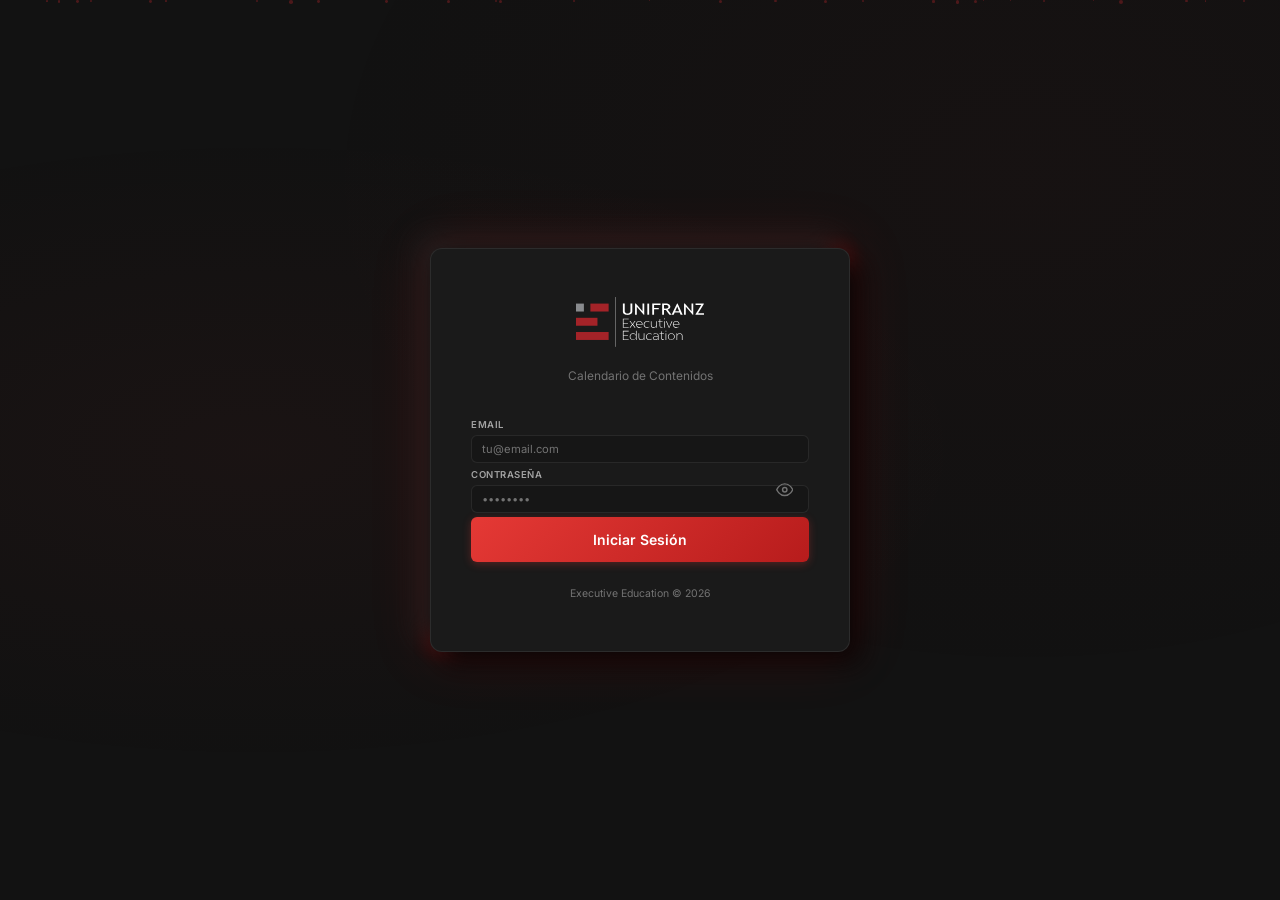
<file: index.html>
<!DOCTYPE html>
<html lang="es">
<head>
    <meta charset="UTF-8">
    <meta name="viewport" content="width=device-width, initial-scale=1.0">
    <meta name="theme-color" content="#e53935">
    <meta name="description" content="Executive Education - Calendario de Contenidos para gestión de redes sociales">
    <title>Login | Executive Education Calendar</title>
    <link rel="icon" type="image/svg+xml" href="assets/favicon.svg?v=2">
    <link rel="stylesheet" href="assets/css/app.css">
    <style>
        .login-particles {
            position: fixed;
            top: 0; left: 0; right: 0; bottom: 0;
            overflow: hidden;
            z-index: 0;
        }
        .login-particles .particle {
            position: absolute;
            width: 2px;
            height: 2px;
            background: rgba(164, 35, 40, 0.4);
            border-radius: 50%;
            animation: float linear infinite;
        }
        @keyframes float {
            0% { transform: translateY(100vh) rotate(0deg); opacity: 0; }
            10% { opacity: 1; }
            90% { opacity: 1; }
            100% { transform: translateY(-10vh) rotate(720deg); opacity: 0; }
        }
        .password-toggle {
            position: absolute;
            right: 12px;
            top: 50%;
            transform: translateY(-50%);
            background: none;
            border: none;
            color: var(--text-muted);
            cursor: pointer;
            font-size: 1rem;
            padding: 4px;
        }
        .password-toggle:hover { color: var(--text-secondary); }
        .form-group.password-group { position: relative; }
    </style>
</head>
<body>
    <!-- Animated particles background -->
    <div class="login-particles" id="particles"></div>

    <div class="login-wrapper">
        <div class="login-card">
            <div class="logo">
                <img src="assets/img/logo.svg" alt="Executive Education" style="height: 50px; width: auto; margin-bottom: 8px;">
                <p>Calendario de Contenidos</p>
            </div>

            <div class="error-msg" id="errorMsg"></div>

            <form id="loginForm" onsubmit="handleLogin(event)">
                <div class="form-group">
                    <label for="email">Email</label>
                    <input type="email" 
                           id="email" 
                           name="email" 
                           class="form-control" 
                           placeholder="tu@email.com"
                           required 
                           autocomplete="email">
                </div>

                <div class="form-group password-group">
                    <label for="password">Contraseña</label>
                    <input type="password" 
                           id="password" 
                           name="password" 
                           class="form-control" 
                           placeholder="••••••••"
                           required 
                           autocomplete="current-password">
                    <button type="button" class="password-toggle" onclick="togglePassword()" id="toggleBtn"><svg class="svg-icon" viewBox="0 0 24 24"><path d="M1 12s4-8 11-8 11 8 11 8-4 8-11 8-11-8-11-8z"></path><circle cx="12" cy="12" r="3"></circle></svg></button>
                </div>

                <button type="submit" class="btn btn-primary btn-block btn-lg" id="loginBtn">
                    Iniciar Sesión
                </button>
            </form>

            <p style="text-align: center; margin-top: 24px; font-size: 0.75rem; color: var(--text-muted);">
                Executive Education © 2026
            </p>
        </div>
    </div>

    <script>
        // Animated particles
        (function() {
            const container = document.getElementById('particles');
            for (let i = 0; i < 30; i++) {
                const p = document.createElement('div');
                p.className = 'particle';
                p.style.left = Math.random() * 100 + '%';
                p.style.width = p.style.height = (Math.random() * 3 + 1) + 'px';
                p.style.animationDuration = (Math.random() * 15 + 10) + 's';
                p.style.animationDelay = (Math.random() * 10) + 's';
                container.appendChild(p);
            }
        })();

        // Check if already logged in
        (async function() {
            try {
                const token = localStorage.getItem('auth_token');
                if (!token) return;
                const res = await fetch('api/auth.php?action=me', {
                    headers: { 'X-Auth-Token': token }
                });
                if (res.ok) {
                    window.location.href = 'dashboard.html?v=' + Date.now();
                } else {
                    localStorage.removeItem('auth_token');
                }
            } catch(e) {}
        })();

        // Password toggle
        function togglePassword() {
            const input = document.getElementById('password');
            const btn = document.getElementById('toggleBtn');
            if (input.type === 'password') {
                input.type = 'text';
                btn.innerHTML = '<svg class="svg-icon" viewBox="0 0 24 24"><path d="M17.94 17.94A10.07 10.07 0 0 1 12 20c-7 0-11-8-11-8a18.45 18.45 0 0 1 5.06-5.94M9.9 4.24A9.12 9.12 0 0 1 12 4c7 0 11 8 11 8a18.5 18.5 0 0 1-2.16 3.19m-6.72-1.07a3 3 0 1 1-4.24-4.24"></path><line x1="1" y1="1" x2="23" y2="23"></line></svg>';
            } else {
                input.type = 'password';
                btn.innerHTML = '<svg class="svg-icon" viewBox="0 0 24 24"><path d="M1 12s4-8 11-8 11 8 11 8-4 8-11 8-11-8-11-8z"></path><circle cx="12" cy="12" r="3"></circle></svg>';
            }
        }

        // Login handler via API
        async function handleLogin(e) {
            e.preventDefault();
            const btn = document.getElementById('loginBtn');
            const errorMsg = document.getElementById('errorMsg');
            
            const email = document.getElementById('email').value.trim();
            const password = document.getElementById('password').value;

            if (!email || !password) {
                errorMsg.textContent = 'Por favor completa todos los campos.';
                errorMsg.classList.add('show');
                return;
            }

            btn.innerHTML = '<span class="loading-spinner"></span> Ingresando...';
            btn.disabled = true;
            errorMsg.classList.remove('show');

            try {
                const res = await fetch('api/auth.php?action=login', {
                    method: 'POST',
                    headers: { 'Content-Type': 'application/json' },
                    body: JSON.stringify({ email, password })
                });

                const data = await res.json();

                if (res.ok && data.success) {
                    // Save token for all future requests
                    if (data.token) localStorage.setItem('auth_token', data.token);
                    window.location.href = 'dashboard.html?v=' + Date.now();
                } else {
                    errorMsg.textContent = data.error || 'Email o contraseña incorrectos.';
                    errorMsg.classList.add('show');
                    btn.innerHTML = 'Iniciar Sesión';
                    btn.disabled = false;
                }
            } catch (err) {
                errorMsg.textContent = 'Error de conexión al servidor.';
                errorMsg.classList.add('show');
                btn.innerHTML = 'Iniciar Sesión';
                btn.disabled = false;
            }
        }
    </script>
</body>
</html>
</file>
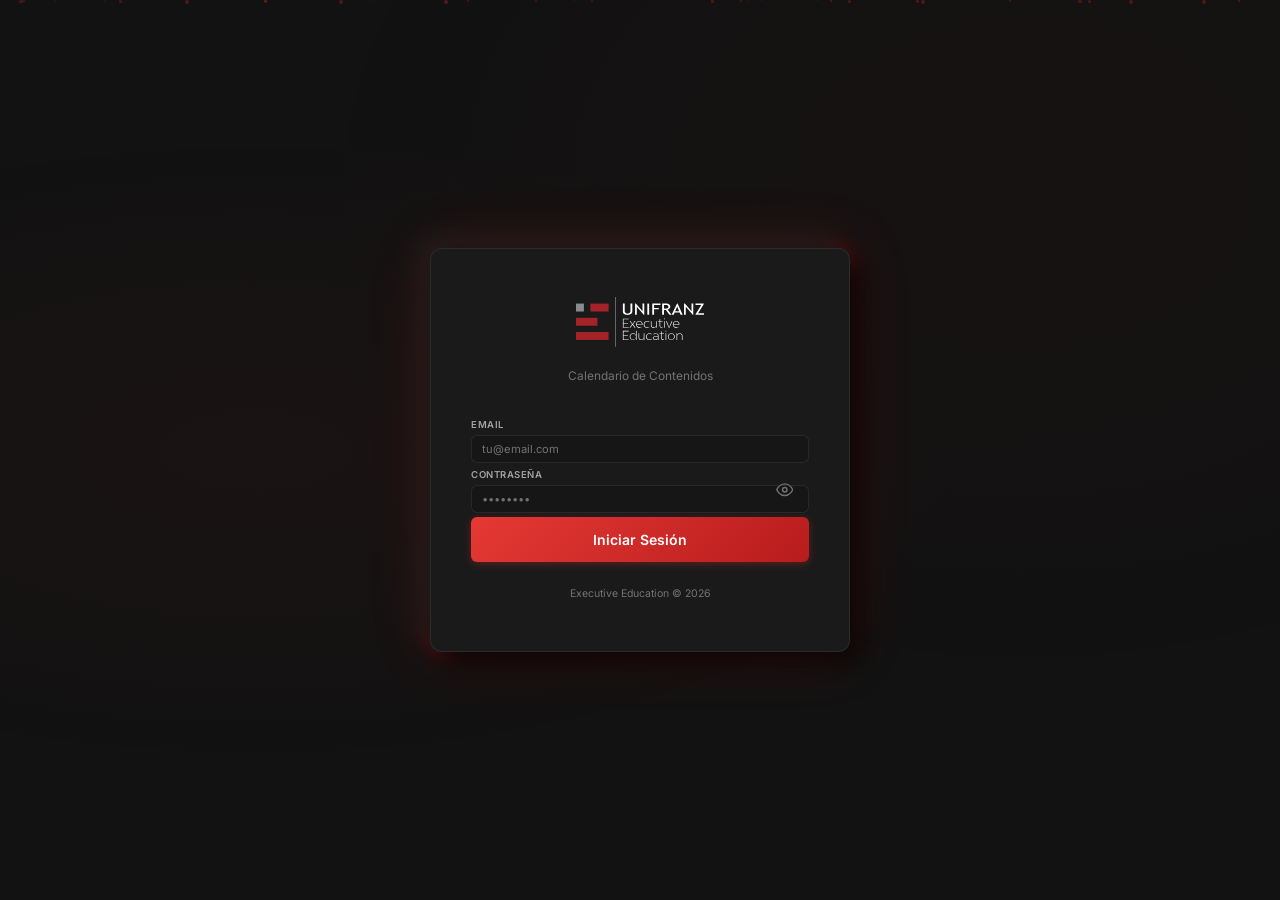
<file: dashboard.html>
<!DOCTYPE html>
<html lang="es">
<head>
    <meta charset="UTF-8">
    <meta http-equiv="Cache-Control" content="no-cache, no-store, must-revalidate">
    <meta http-equiv="Pragma" content="no-cache">
    <meta http-equiv="Expires" content="0">
    <meta name="viewport" content="width=device-width, initial-scale=1.0">
    <meta name="description" content="Executive Education - Calendario de Contenidos">
    <title>Dashboard | Executive Education Calendar</title>
    <link rel="icon" type="image/svg+xml" href="assets/favicon.svg?v=2">
    <link rel="stylesheet" href="assets/css/app.css?v=2.1">
</head>
<body>

<!-- Loading screen while checking auth -->
<div id="loadingScreen" style="position:fixed;inset:0;background:var(--bg-primary,#161616);display:flex;flex-direction:column;align-items:center;justify-content:center;z-index:99999;">
    <div style="margin-bottom:16px;">
        <svg class="svg-icon" viewBox="0 0 24 24" style="width:48px;height:48px;color:#ef5350;"><rect x="3" y="4" width="18" height="18" rx="2" ry="2"></rect><line x1="16" y1="2" x2="16" y2="6"></line><line x1="8" y1="2" x2="8" y2="6"></line><line x1="3" y1="10" x2="21" y2="10"></line></svg>
    </div>
    <div style="color:#ef5350;font-size:1.1rem;font-weight:600;">Executive Education</div>
    <div style="color:#94a3b8;font-size:0.85rem;margin-top:8px;">Cargando...</div>
    <div class="loading-spinner" style="margin:16px auto;width:24px;height:24px;"></div>
</div>

<div class="app-wrapper" id="appWrapper" style="display:none;">

    <!-- Sidebar overlay (mobile) -->
    <div class="sidebar-overlay" id="sidebarOverlay" onclick="toggleSidebar()"></div>

    <!-- ── SIDEBAR ── -->
    <aside class="sidebar" id="sidebar">
        <div class="sidebar-header">
            <div class="brand" id="brandLogoContainer" style="width: 100%; display: flex; align-items: center; justify-content: center; padding: 0 10px; min-height: 50px;">
                <!-- Logo injected via JS -->
            </div>
        </div>

        <!-- Month Selector -->
        <div class="month-selector">
            <label style="display:flex;align-items:center;gap:6px;"><svg class="svg-icon" viewBox="0 0 24 24" style="width:16px;height:16px;"><rect x="3" y="4" width="18" height="18" rx="2" ry="2"></rect><line x1="16" y1="2" x2="16" y2="6"></line><line x1="8" y1="2" x2="8" y2="6"></line><line x1="3" y1="10" x2="21" y2="10"></line></svg> Filtrar por mes</label>
            <div class="month-grid" id="monthGrid">
                <button class="month-btn" data-month="">TODO</button>
                <button class="month-btn" data-month="ENERO">ENE</button>
                <button class="month-btn" data-month="FEBRERO">FEB</button>
                <button class="month-btn" data-month="MARZO">MAR</button>
                <button class="month-btn" data-month="ABRIL">ABR</button>
                <button class="month-btn" data-month="MAYO">MAY</button>
                <button class="month-btn" data-month="JUNIO">JUN</button>
                <button class="month-btn" data-month="JULIO">JUL</button>
                <button class="month-btn" data-month="AGOSTO">AGO</button>
                <button class="month-btn" data-month="SEPTIEMBRE">SEP</button>
                <button class="month-btn" data-month="OCTUBRE">OCT</button>
                <button class="month-btn" data-month="NOVIEMBRE">NOV</button>
                <button class="month-btn" data-month="DICIEMBRE">DIC</button>
            </div>
        </div>

        <!-- Navigation -->
        <nav class="sidebar-nav">
            <!-- Microtareas Section -->
            <div class="nav-section">
                <div class="nav-section-title">Productividad</div>
                <button class="nav-item" id="navMicrotareas" onclick="showMicrotareasView()">
                    <span><svg class="svg-icon" viewBox="0 0 24 24"><path d="M9 11l3 3L22 4"></path><path d="M21 12v7a2 2 0 0 1-2 2H5a2 2 0 0 1-2-2V5a2 2 0 0 1 2-2h11"></path></svg></span> Microtareas
                </button>
            </div>

            <div class="nav-section">
                <div class="nav-section-title">Pestañas</div>
                <div id="tabNavigation"></div>
            </div>

            <!-- Admin sections (rendered dynamically based on permissions) -->
            <div class="nav-section" id="adminNav" style="display:none;">
                <div class="nav-section-title">Administración</div>
                <div id="adminNavItems"></div>
            </div>

            <!-- Tools section -->
            <div class="nav-section" id="toolsNav" style="display:none;">
                <div class="nav-section-title">Herramientas</div>
                <a class="nav-item" href="analytics.html?v=1.1" target="_blank" style="text-decoration:none;">
                    <span><svg class="svg-icon" viewBox="0 0 24 24"><line x1="18" y1="20" x2="18" y2="10"></line><line x1="12" y1="20" x2="12" y2="4"></line><line x1="6" y1="20" x2="6" y2="14"></line></svg></span> Analytics Pro
                    <svg viewBox="0 0 24 24" style="width:10px;height:10px;margin-left:auto;opacity:0.4;" fill="none" stroke="currentColor" stroke-width="2"><path d="M18 13v6a2 2 0 0 1-2 2H5a2 2 0 0 1-2-2V8a2 2 0 0 1 2-2h6"></path><polyline points="15 3 21 3 21 9"></polyline><line x1="10" y1="14" x2="21" y2="3"></line></svg>
                </a>
                <button class="nav-item" onclick="exportCSV()">
                    <span><svg class="svg-icon" viewBox="0 0 24 24"><path d="M21 15v4a2 2 0 0 1-2 2H5a2 2 0 0 1-2-2v-4"></path><polyline points="7 10 12 15 17 10"></polyline><line x1="12" y1="15" x2="12" y2="3"></line></svg></span> Exportar CSV
                </button>
                <button class="nav-item" onclick="openAIEnhancer()">
                    <span><svg class="svg-icon" viewBox="0 0 24 24"><path d="M12 2v4M12 18v4M4.93 4.93l2.83 2.83M16.24 16.24l2.83 2.83M2 12h4M18 12h4M4.93 19.07l2.83-2.83M16.24 7.76l2.83-2.83"></path></svg></span> Potenciador con IA
                </button>
                <button class="nav-item" id="btnImportarXLS" onclick="openXLSImporter()" style="color:#22c55e;">
                    <span><svg class="svg-icon" viewBox="0 0 24 24" style="color:#22c55e;"><path d="M14 2H6a2 2 0 0 0-2 2v16a2 2 0 0 0 2 2h12a2 2 0 0 0 2-2V8z"></path><polyline points="14 2 14 8 20 8"></polyline><line x1="12" y1="18" x2="12" y2="12"></line><line x1="9" y1="15" x2="15" y2="15"></line></svg></span> Importar XLS
                </button>
                <button class="nav-item" id="navApiView" onclick="showApiView()" style="color:#a78bfa;">
                    <span><svg class="svg-icon" viewBox="0 0 24 24" style="color:#a78bfa;"><polyline points="16 18 22 12 16 6"></polyline><polyline points="8 6 2 12 8 18"></polyline></svg></span> API de Consulta
                </button>

            </div>
        </nav>

        <!-- User info -->
        <div class="sidebar-footer">
            <div class="user-info">
                <div class="user-avatar" id="userAvatar"></div>
                <div class="user-details">
                    <div class="name" id="userName"></div>
                    <div class="role" id="userRole"></div>
                </div>
                <button class="btn-icon btn-secondary" onclick="logout()" title="Cerrar sesión">
                    <svg class="svg-icon" viewBox="0 0 24 24" style="width:16px;height:16px;"><path d="M9 21H5a2 2 0 0 1-2-2V5a2 2 0 0 1 2-2h4"></path><polyline points="16 17 21 12 16 7"></polyline><line x1="21" y1="12" x2="9" y2="12"></line></svg>
                </button>
            </div>
        </div>
    </aside>

    <!-- ── MAIN CONTENT ── -->
    <main class="main-content">

        <!-- Header -->
        <header class="header">
            <div class="header-left">
                <button class="hamburger" onclick="toggleSidebar()"><svg class="svg-icon" viewBox="0 0 24 24" stroke="currentColor"><line x1="3" y1="12" x2="21" y2="12"></line><line x1="3" y1="6" x2="21" y2="6"></line><line x1="3" y1="18" x2="21" y2="18"></line></svg></button>
                <h1 id="headerTitle">PAUTA</h1>
                <div class="view-toggle" id="viewToggle">
                    <button class="active" data-view="table" onclick="setView('table')"><svg class="svg-icon" viewBox="0 0 24 24"><line x1="8" y1="6" x2="21" y2="6"></line><line x1="8" y1="12" x2="21" y2="12"></line><line x1="8" y1="18" x2="21" y2="18"></line><line x1="3" y1="6" x2="3.01" y2="6"></line><line x1="3" y1="12" x2="3.01" y2="12"></line><line x1="3" y1="18" x2="3.01" y2="18"></line></svg> Tabla</button>
                    <button data-view="calendar" onclick="setView('calendar')"><svg class="svg-icon" viewBox="0 0 24 24"><rect x="3" y="4" width="18" height="18" rx="2" ry="2"></rect><line x1="16" y1="2" x2="16" y2="6"></line><line x1="8" y1="2" x2="8" y2="6"></line><line x1="3" y1="10" x2="21" y2="10"></line></svg> Calendario</button>
                </div>
            </div>
            <div class="header-right">
                <!-- DiMa Welcome Badge (hidden by default, shown via JS) -->
                <span class="dima-welcome" id="dimaWelcome" style="display:none;">🔥 Bienvenido DiMa el crack</span>
                <div class="header-search">
                    <span class="search-icon"><svg class="svg-icon" viewBox="0 0 24 24"><circle cx="11" cy="11" r="8"></circle><line x1="21" y1="21" x2="16.65" y2="16.65"></line></svg></span>
                    <input type="text" id="searchInput" placeholder="Buscar contenidos..." oninput="debounceSearch()">
                </div>
                <!-- Theme Toggle -->
                <button class="theme-toggle" onclick="toggleTheme()" id="themeToggle" title="Cambiar tema claro/oscuro">
                    <svg class="svg-icon" viewBox="0 0 24 24" id="themeIconSun" style="display:none"><circle cx="12" cy="12" r="5"></circle><line x1="12" y1="1" x2="12" y2="3"></line><line x1="12" y1="21" x2="12" y2="23"></line><line x1="4.22" y1="4.22" x2="5.64" y2="5.64"></line><line x1="18.36" y1="18.36" x2="19.78" y2="19.78"></line><line x1="1" y1="12" x2="3" y2="12"></line><line x1="21" y1="12" x2="23" y2="12"></line><line x1="4.22" y1="19.78" x2="5.64" y2="18.36"></line><line x1="18.36" y1="5.64" x2="19.78" y2="4.22"></line></svg>
                    <svg class="svg-icon" viewBox="0 0 24 24" id="themeIconMoon"><path d="M21 12.79A9 9 0 1 1 11.21 3 7 7 0 0 0 21 12.79z"></path></svg>
                </button>
                <button class="notif-btn" onclick="toggleNotifications()" id="notifBtn">
                    <svg class="svg-icon" viewBox="0 0 24 24"><path d="M18 8A6 6 0 0 0 6 8c0 7-3 9-3 9h18s-3-2-3-9"></path><path d="M13.73 21a2 2 0 0 1-3.46 0"></path></svg>
                    <span class="notif-badge" id="notifBadge"></span>
                </button>
                <button class="btn btn-primary btn-sm" onclick="openCreateModal()" id="btnCrear" style="display:none; display:flex; align-items:center; gap:6px;">
                    <svg class="svg-icon" viewBox="0 0 24 24" style="width:16px;height:16px;"><line x1="12" y1="5" x2="12" y2="19"></line><line x1="5" y1="12" x2="19" y2="12"></line></svg> Nuevo
                </button>
            </div>
        </header>

        <!-- Tabs bar -->
        <div class="tabs-bar" id="tabsBar"></div>

        <!-- Toolbar (filters) -->
        <div class="toolbar" id="toolbar">
            <div class="toolbar-left" id="filterChips"></div>
            <div class="toolbar-right">
                <span id="contentCount" style="font-size: 0.8rem; color: var(--text-muted);"></span>
            </div>
        </div>

        <!-- TABLE VIEW -->
        <div class="table-wrapper" id="tableView">
            <table class="data-table" id="dataTable">
                <thead id="tableHead"></thead>
                <tbody id="tableBody"></tbody>
            </table>
            <div class="empty-state" id="emptyState" style="display:none;">
                <div class="empty-icon"><svg class="svg-icon" viewBox="0 0 24 24" style="width:48px;height:48px;"><rect x="3" y="4" width="18" height="18" rx="2" ry="2"></rect><line x1="16" y1="2" x2="16" y2="6"></line><line x1="8" y1="2" x2="8" y2="6"></line><line x1="3" y1="10" x2="21" y2="10"></line></svg></div>
                <h3>No hay contenidos</h3>
                <p>No se encontraron contenidos para los filtros seleccionados. Intenta cambiar los filtros o crea uno nuevo.</p>
                <button class="btn btn-primary" onclick="openCreateModal()" style="margin-top: 15px; display:inline-flex; align-items:center; gap:6px;"><svg class="svg-icon" viewBox="0 0 24 24" style="width:16px;height:16px;"><line x1="12" y1="5" x2="12" y2="19"></line><line x1="5" y1="12" x2="19" y2="12"></line></svg> Añadir Contenido</button>
            </div>
        </div>

        <!-- CALENDAR VIEW -->
        <div id="calendarView" style="display:none;">
            <div id="miniDashboard" style="margin-bottom: 12px; display:flex; gap: 15px; flex-wrap: wrap; font-size: 0.75rem; background: var(--bg-secondary); padding: 8px 12px; border-radius: var(--radius-md); border: 1px solid var(--border-color);"></div>
            <div class="calendar-grid" id="calendarGrid"></div>
            <div class="calendar-list" id="calendarList"></div>
        </div>

        <!-- MICROTAREAS VIEW -->
        <div class="microtareas-wrapper" id="microtareasView" style="display:none; padding: 24px; flex:1; flex-direction:column;">
            <div style="display:flex; justify-content:space-between; align-items:center; margin-bottom:20px;">
                <h2 style="font-size:1.2rem; font-weight:700;">Tablero de Microtareas</h2>
                <button class="btn btn-primary btn-sm" onclick="openMicrotareaModal()" style="display:flex; align-items:center; gap:6px;">
                    <svg class="svg-icon" viewBox="0 0 24 24" style="width:16px;height:16px;"><line x1="12" y1="5" x2="12" y2="19"></line><line x1="5" y1="12" x2="19" y2="12"></line></svg> Nueva Tarea
                </button>
            </div>
            
            <div class="kanban-board" id="kanbanBoard" style="display:flex; gap:20px; flex:1; overflow-x:auto;">
                <div class="kanban-col" data-estado="Pendiente">
                    <div class="kanban-col-header">Pendientes <span class="kanban-count" id="countPendiente">0</span></div>
                    <div class="kanban-items" id="colPendiente"></div>
                </div>
                <div class="kanban-col" data-estado="En proceso">
                    <div class="kanban-col-header" style="color:var(--warning)">En Proceso <span class="kanban-count" id="countProceso">0</span></div>
                    <div class="kanban-items" id="colProceso"></div>
                </div>
                <div class="kanban-col" data-estado="Completada">
                    <div class="kanban-col-header" style="color:var(--success)">Completadas <span class="kanban-count" id="countCompletada">0</span></div>
                    <div class="kanban-items" id="colCompletada"></div>
                </div>
            </div>
        </div>

        <!-- ADMIN SECTIONS -->
        <div id="adminSection" style="display:none;"></div>

        <!-- API VIEW PANEL -->
        <div id="apiView" style="display:none; flex:1; overflow-y:auto; padding:24px; flex-direction:column; gap:20px;">
            <div style="display:flex; align-items:center; gap:12px; margin-bottom:4px;">
                <div style="width:36px;height:36px;border-radius:8px;background:linear-gradient(135deg,#7c3aed,#a78bfa);display:flex;align-items:center;justify-content:center;">
                    <svg viewBox="0 0 24 24" fill="none" stroke="white" stroke-width="2" style="width:18px;height:18px;"><polyline points="16 18 22 12 16 6"></polyline><polyline points="8 6 2 12 8 18"></polyline></svg>
                </div>
                <div>
                    <h2 style="font-size:1.1rem;font-weight:700;margin:0;">API de Consulta</h2>
                    <p style="font-size:0.75rem;color:var(--text-muted);margin:0;">Endpoint público de solo lectura</p>
                </div>
                <div style="margin-left:auto;display:flex;gap:8px;align-items:center;">
                    <span style="font-size:0.7rem;background:#10b98120;color:#10b981;padding:3px 8px;border-radius:4px;font-weight:600;">● LIVE</span>
                    <button class="btn btn-sm btn-secondary" onclick="copyApiKey()" style="font-size:0.7rem;">📋 Copiar API Key</button>
                </div>
            </div>

            <!-- API Key info -->
            <div style="background:#7c3aed15;border:1px solid #7c3aed40;border-radius:8px;padding:12px 16px;display:flex;gap:16px;align-items:center;flex-wrap:wrap;">
                <div>
                    <div style="font-size:0.65rem;color:var(--text-muted);text-transform:uppercase;letter-spacing:0.5px;margin-bottom:3px;">API KEY</div>
                    <code style="font-size:0.78rem;color:#a78bfa;font-family:monospace;">sk_stats_e727955ad8a6cc63641ebd045900757d</code>
                </div>
                <div style="height:28px;width:1px;background:var(--border-color);"></div>
                <div>
                    <div style="font-size:0.65rem;color:var(--text-muted);text-transform:uppercase;letter-spacing:0.5px;margin-bottom:3px;">BASE URL</div>
                    <code style="font-size:0.72rem;color:var(--text-primary);font-family:monospace;">https://calendario-contenidos-beta.vercel.app/api/stats.php</code>
                </div>
            </div>

            <!-- Quick stats cards -->
            <div style="display:grid;grid-template-columns:repeat(auto-fit,minmax(160px,1fr));gap:12px;" id="apiQuickCards">
                <div style="background:var(--bg-glass);border:1px solid var(--border-color);border-radius:8px;padding:14px;">
                    <div style="font-size:0.63rem;text-transform:uppercase;letter-spacing:0.5px;color:var(--text-muted);margin-bottom:6px;">📦 Post-Producción</div>
                    <div style="font-size:1.9rem;font-weight:700;color:#a78bfa;" id="quickPostprod">—</div>
                    <div style="font-size:0.68rem;color:var(--text-muted);margin-top:3px;">diseños enviados (mes actual)</div>
                </div>
                <div style="background:var(--bg-glass);border:1px solid var(--border-color);border-radius:8px;padding:14px;">
                    <div style="font-size:0.63rem;text-transform:uppercase;letter-spacing:0.5px;color:var(--text-muted);margin-bottom:6px;">✅ Microtareas</div>
                    <div style="font-size:1.9rem;font-weight:700;color:#10b981;" id="quickMicrotareas">—</div>
                    <div style="font-size:0.68rem;color:var(--text-muted);margin-top:3px;">en progreso actualmente</div>
                </div>
                <div style="background:var(--bg-glass);border:1px solid var(--border-color);border-radius:8px;padding:14px;">
                    <div style="font-size:0.63rem;text-transform:uppercase;letter-spacing:0.5px;color:var(--text-muted);margin-bottom:6px;">📅 Total piezas</div>
                    <div style="font-size:1.9rem;font-weight:700;color:#f59e0b;" id="quickTotal">—</div>
                    <div style="font-size:0.68rem;color:var(--text-muted);margin-top:3px;">en el mes actual</div>
                </div>
                <div style="background:var(--bg-glass);border:1px solid var(--border-color);border-radius:8px;padding:14px;">
                    <div style="font-size:0.63rem;text-transform:uppercase;letter-spacing:0.5px;color:var(--text-muted);margin-bottom:6px;">🚀 Publicadas</div>
                    <div style="font-size:1.9rem;font-weight:700;color:#22c55e;" id="quickPublicadas">—</div>
                    <div style="font-size:0.68rem;color:var(--text-muted);margin-top:3px;">este mes</div>
                </div>
            </div>

            <!-- Playground -->
            <div style="background:var(--bg-glass);border:1px solid var(--border-color);border-radius:10px;overflow:hidden;">
                <div style="padding:12px 16px;border-bottom:1px solid var(--border-color);display:flex;gap:10px;align-items:center;flex-wrap:wrap;background:var(--bg-secondary);">
                    <span style="font-size:0.72rem;font-weight:700;color:var(--text-muted);">🧪 Playground</span>
                    <select id="apiAction" onchange="buildApiUrl()" style="background:var(--bg-primary);border:1px solid var(--border-color);color:var(--text-primary);padding:5px 10px;border-radius:5px;font-size:0.78rem;">
                        <option value="resumen">resumen</option>
                        <option value="postproduccion">postproduccion</option>
                        <option value="microtareas">microtareas</option>
                        <option value="piezas_por_mes">piezas_por_mes</option>
                        <option value="piezas_por_red">piezas_por_red</option>
                        <option value="piezas_por_tipo">piezas_por_tipo</option>
                    </select>
                    <select id="apiMes" onchange="buildApiUrl()" style="background:var(--bg-primary);border:1px solid var(--border-color);color:var(--text-primary);padding:5px 10px;border-radius:5px;font-size:0.78rem;">
                        <option value="">Todos los meses</option>
                        <option value="ENERO">ENERO</option><option value="FEBRERO">FEBRERO</option>
                        <option value="MARZO">MARZO</option><option value="ABRIL">ABRIL</option>
                        <option value="MAYO">MAYO</option><option value="JUNIO">JUNIO</option>
                        <option value="JULIO">JULIO</option><option value="AGOSTO" selected>AGOSTO</option>
                        <option value="SEPTIEMBRE">SEPTIEMBRE</option><option value="OCTUBRE">OCTUBRE</option>
                        <option value="NOVIEMBRE">NOVIEMBRE</option><option value="DICIEMBRE">DICIEMBRE</option>
                    </select>
                    <select id="apiAnio" onchange="buildApiUrl()" style="background:var(--bg-primary);border:1px solid var(--border-color);color:var(--text-primary);padding:5px 10px;border-radius:5px;font-size:0.78rem;">
                        <option value="2025">2025</option><option value="2026" selected>2026</option><option value="2027">2027</option>
                    </select>
                    <button onclick="runApiQuery()" style="background:linear-gradient(135deg,#7c3aed,#6d28d9);color:white;border:none;padding:6px 16px;border-radius:6px;font-size:0.78rem;font-weight:600;cursor:pointer;display:flex;align-items:center;gap:6px;margin-left:auto;">
                        <svg viewBox="0 0 24 24" fill="currentColor" style="width:12px;height:12px;"><polygon points="5 3 19 12 5 21 5 3"></polygon></svg> Ejecutar
                    </button>
                </div>
                <div style="padding:8px 14px;border-bottom:1px solid var(--border-color);background:#00000030;display:flex;align-items:center;gap:8px;">
                    <span style="font-size:0.6rem;background:#7c3aed30;color:#a78bfa;padding:1px 6px;border-radius:3px;font-weight:700;">GET</span>
                    <code id="apiUrlDisplay" style="font-size:0.68rem;color:#a78bfa;font-family:monospace;word-break:break-all;flex:1;">—</code>
                    <button onclick="copyApiUrl()" title="Copiar URL" style="background:transparent;border:none;color:var(--text-muted);cursor:pointer;padding:2px 4px;font-size:0.75rem;">📋</button>
                </div>
                <div style="position:relative;">
                    <div id="apiLoading" style="display:none;position:absolute;inset:0;background:#00000070;z-index:2;align-items:center;justify-content:center;">
                        <div style="display:flex;gap:8px;align-items:center;color:white;font-size:0.85rem;background:#1a1a2e;padding:10px 18px;border-radius:8px;">⏳ Consultando API...</div>
                    </div>
                    <pre id="apiResult" style="margin:0;padding:16px;font-size:0.7rem;color:#94a3b8;font-family:'Fira Code',monospace;max-height:380px;overflow-y:auto;background:var(--bg-primary);line-height:1.7;white-space:pre-wrap;">← Selecciona una acción y presiona Ejecutar</pre>
                </div>
            </div>

            <!-- Endpoint reference -->
            <div style="background:var(--bg-glass);border:1px solid var(--border-color);border-radius:10px;padding:16px;">
                <div style="font-size:0.8rem;font-weight:700;margin-bottom:12px;color:var(--text-primary);">📖 Endpoints disponibles</div>
                <div style="display:flex;flex-direction:column;gap:6px;">
                    <div onclick="setApiAction('postproduccion')" style="cursor:pointer;padding:10px 12px;border-radius:6px;background:var(--bg-secondary);border:1px solid var(--border-color);display:flex;gap:10px;align-items:flex-start;" onmouseover="this.style.borderColor='#7c3aed'" onmouseout="this.style.borderColor='var(--border-color)'">
                        <span style="font-size:0.6rem;background:#7c3aed25;color:#a78bfa;padding:2px 6px;border-radius:3px;font-weight:700;font-family:monospace;flex-shrink:0;margin-top:2px;">GET</span>
                        <div><code style="font-size:0.78rem;font-weight:600;color:#a78bfa;">?action=postproduccion</code><div style="font-size:0.7rem;color:var(--text-muted);margin-top:2px;">Diseños marcados "Mandar a Post-Producción" con conteos por estado. Filtra por mes/año.</div></div>
                    </div>
                    <div onclick="setApiAction('microtareas')" style="cursor:pointer;padding:10px 12px;border-radius:6px;background:var(--bg-secondary);border:1px solid var(--border-color);display:flex;gap:10px;align-items:flex-start;" onmouseover="this.style.borderColor='#7c3aed'" onmouseout="this.style.borderColor='var(--border-color)'">
                        <span style="font-size:0.6rem;background:#7c3aed25;color:#a78bfa;padding:2px 6px;border-radius:3px;font-weight:700;font-family:monospace;flex-shrink:0;margin-top:2px;">GET</span>
                        <div><code style="font-size:0.78rem;font-weight:600;color:#a78bfa;">?action=microtareas</code><div style="font-size:0.7rem;color:var(--text-muted);margin-top:2px;">Estado completo del tablero Kanban — por estado y prioridad con detalle de cada tarea.</div></div>
                    </div>
                    <div onclick="setApiAction('resumen')" style="cursor:pointer;padding:10px 12px;border-radius:6px;background:var(--bg-secondary);border:1px solid var(--border-color);display:flex;gap:10px;align-items:flex-start;" onmouseover="this.style.borderColor='#7c3aed'" onmouseout="this.style.borderColor='var(--border-color)'">
                        <span style="font-size:0.6rem;background:#7c3aed25;color:#a78bfa;padding:2px 6px;border-radius:3px;font-weight:700;font-family:monospace;flex-shrink:0;margin-top:2px;">GET</span>
                        <div><code style="font-size:0.78rem;font-weight:600;color:#a78bfa;">?action=resumen</code><div style="font-size:0.7rem;color:var(--text-muted);margin-top:2px;">Dashboard mensual: total piezas, postproducción, prioridades, estados — ideal para widgets externos.</div></div>
                    </div>
                    <div onclick="setApiAction('piezas_por_mes')" style="cursor:pointer;padding:10px 12px;border-radius:6px;background:var(--bg-secondary);border:1px solid var(--border-color);display:flex;gap:10px;align-items:flex-start;" onmouseover="this.style.borderColor='#7c3aed'" onmouseout="this.style.borderColor='var(--border-color)'">
                        <span style="font-size:0.6rem;background:#7c3aed25;color:#a78bfa;padding:2px 6px;border-radius:3px;font-weight:700;font-family:monospace;flex-shrink:0;margin-top:2px;">GET</span>
                        <div><code style="font-size:0.78rem;font-weight:600;color:#a78bfa;">?action=piezas_por_mes&amp;anio=2026</code><div style="font-size:0.7rem;color:var(--text-muted);margin-top:2px;">Evolución anual mes a mes con postproducción incluida — para gráficas Chart.js/Apex.</div></div>
                    </div>
                    <div onclick="setApiAction('piezas_por_red')" style="cursor:pointer;padding:10px 12px;border-radius:6px;background:var(--bg-secondary);border:1px solid var(--border-color);display:flex;gap:10px;align-items:flex-start;" onmouseover="this.style.borderColor='#7c3aed'" onmouseout="this.style.borderColor='var(--border-color)'">
                        <span style="font-size:0.6rem;background:#7c3aed25;color:#a78bfa;padding:2px 6px;border-radius:3px;font-weight:700;font-family:monospace;flex-shrink:0;margin-top:2px;">GET</span>
                        <div><code style="font-size:0.78rem;font-weight:600;color:#a78bfa;">?action=piezas_por_red</code><div style="font-size:0.7rem;color:var(--text-muted);margin-top:2px;">Desglose por red social (Instagram, Facebook, TikTok, etc.) ordenado de mayor a menor.</div></div>
                    </div>
                    <div onclick="setApiAction('piezas_por_tipo')" style="cursor:pointer;padding:10px 12px;border-radius:6px;background:var(--bg-secondary);border:1px solid var(--border-color);display:flex;gap:10px;align-items:flex-start;" onmouseover="this.style.borderColor='#7c3aed'" onmouseout="this.style.borderColor='var(--border-color)'">
                        <span style="font-size:0.6rem;background:#7c3aed25;color:#a78bfa;padding:2px 6px;border-radius:3px;font-weight:700;font-family:monospace;flex-shrink:0;margin-top:2px;">GET</span>
                        <div><code style="font-size:0.78rem;font-weight:600;color:#a78bfa;">?action=piezas_por_tipo</code><div style="font-size:0.7rem;color:var(--text-muted);margin-top:2px;">Desglose por pestaña (Orgánicos, Pagados…) con conteo de postproducción por tab.</div></div>
                    </div>
                </div>
            </div>
        </div>

    </main>
</div>

<!-- ── NOTIFICATION PANEL ── -->
<div class="notif-panel" id="notifPanel">
    <div class="notif-panel-header">
        <h3><svg class="svg-icon" viewBox="0 0 24 24"><path d="M18 8A6 6 0 0 0 6 8c0 7-3 9-3 9h18s-3-2-3-9"></path><path d="M13.73 21a2 2 0 0 1-3.46 0"></path></svg> Notificaciones</h3>
        <div>
            <button class="btn btn-sm btn-secondary" onclick="markAllRead()">Marcar todo leído</button>
            <button class="modal-close" onclick="toggleNotifications()">×</button>
        </div>
    </div>
    <div class="notif-list" id="notifList"></div>
</div>

<!-- ── CONTENT MODAL ── -->
<div class="modal-overlay" id="contentModal">
    <div class="modal" style="max-width: 1000px;">
        <div class="modal-header">
            <h2 id="modalTitle">Nuevo Contenido</h2>
            <button class="modal-close" onclick="closeModal()">×</button>
        </div>
        <div class="modal-body" id="modalBody"></div>
        <div class="modal-footer" id="modalFooter">
            <button class="btn btn-secondary" onclick="closeModal()">Cancelar</button>
            <button class="btn btn-primary" onclick="saveContent()" id="btnSave">Guardar</button>
        </div>
    </div>
</div>

<!-- ── MICROTAREA MODAL ── -->
<div class="modal-overlay" id="microtareaModal">
    <div class="modal" style="max-width: 600px;">
        <div class="modal-header">
            <h2 id="mtModalTitle">Nueva Microtarea</h2>
            <button class="modal-close" onclick="closeMicrotareaModal()">×</button>
        </div>
        <div class="modal-body" id="mtModalBody">
            <input type="hidden" id="mtId">
            <div class="form-group" style="margin-bottom:12px;">
                <label>Título *</label>
                <input type="text" id="mtTitulo" class="form-control" placeholder="Ej: Piezas para campaña X">
            </div>
            <div class="form-group" style="margin-bottom:12px;">
                <label>Descripción</label>
                <textarea id="mtDescripcion" class="form-control" style="min-height:60px;" placeholder="Opcional..."></textarea>
            </div>
            <div style="display:grid; grid-template-columns:1fr 1fr; gap:12px; margin-bottom:12px;">
                <div class="form-group">
                    <label>Fecha de entrega</label>
                    <input type="date" id="mtFecha" class="form-control">
                </div>
                <div class="form-group">
                    <label>Responsable</label>
                    <select id="mtResponsable" class="form-control"></select>
                </div>
            </div>
            <div style="display:grid; grid-template-columns:1fr 1fr; gap:12px; margin-bottom:16px;">
                <div class="form-group">
                    <label>Prioridad</label>
                    <select id="mtPrioridad" class="form-control">
                        <option value="Alta">Alta (Urgente)</option>
                        <option value="Media" selected>Media (Normal)</option>
                        <option value="Baja">Baja (Secundario)</option>
                    </select>
                </div>
                <div class="form-group">
                    <label>Estado</label>
                    <select id="mtEstado" class="form-control">
                        <option value="Pendiente" selected>Pendiente</option>
                        <option value="En proceso">En proceso</option>
                        <option value="Completada">Completada</option>
                    </select>
                </div>
            </div>
            <div class="form-group">
                <label style="display:flex; justify-content:space-between; align-items:center;">
                    <span>Checklist de Subtareas</span>
                    <button class="btn btn-sm btn-secondary" onclick="addMicrotareaChecklistItem()">+ Item</button>
                </label>
                <div id="mtChecklistContainer" style="display:flex; flex-direction:column; gap:8px; margin-top:8px;"></div>
            </div>
        </div>
        <div class="modal-footer">
            <button class="btn btn-secondary" onclick="closeMicrotareaModal()">Cancelar</button>
            <button class="btn btn-primary" onclick="saveMicrotarea()" id="btnSaveMt">Guardar Tarea</button>
        </div>
    </div>
</div>

<!-- ── USER MODAL ── -->
<div class="modal-overlay" id="userModal">
    <div class="modal" style="max-width: 500px;">
        <div class="modal-header">
            <h2 id="userModalTitle">Nuevo Usuario</h2>
            <button class="modal-close" onclick="closeUserModal()">×</button>
        </div>
        <div class="modal-body" id="userModalBody"></div>
        <div class="modal-footer">
            <button class="btn btn-secondary" onclick="closeUserModal()">Cancelar</button>
            <button class="btn btn-primary" onclick="saveUser()" id="btnSaveUser">Guardar</button>
        </div>
    </div>
</div>

<!-- ── AI ENHANCER MODAL ── -->
<div class="modal-overlay" id="aiEnhancerModal">
    <div class="modal ai-modal" style="max-width: 850px; height: 90vh; display: flex; flex-direction: column;">
        <div class="modal-header ai-modal-header">
            <div class="ai-modal-title">
                <div class="ai-icon-bg"><svg class="svg-icon" viewBox="0 0 24 24"><path d="M12 2v4M12 18v4M4.93 4.93l2.83 2.83M16.24 16.24l2.83 2.83M2 12h4M18 12h4M4.93 19.07l2.83-2.83M16.24 7.76l2.83-2.83"></path></svg></div>
                <h2>Potenciador con IA</h2>
            </div>
            <button class="modal-close" onclick="closeAIEnhancer()">×</button>
        </div>
        
        <div class="modal-body ai-modal-body">
            <!-- Filter Section -->
            <div class="ai-filter-section">
                <div class="ai-filter-group">
                    <label>Semana a Procesar</label>
                    <select id="aiWeekSelect" class="form-control" onchange="generateAIExport()"></select>
                </div>
                <div class="ai-filter-group">
                    <label>Mes</label>
                    <select id="aiMonthSelect" class="form-control" onchange="onAIFilterChange()">
                        <option value="">Todos los meses</option>
                        <option>ENERO</option><option>FEBRERO</option><option>MARZO</option><option>ABRIL</option>
                        <option>MAYO</option><option>JUNIO</option><option>JULIO</option><option>AGOSTO</option>
                        <option>SEPTIEMBRE</option><option>OCTUBRE</option><option>NOVIEMBRE</option><option>DICIEMBRE</option>
                    </select>
                </div>
                <div class="ai-count-badge" id="aiContentCount"></div>
            </div>

            <!-- Modern Tabs -->
            <div class="ai-tabs-container">
                <button id="aiTabMdBtn" class="ai-tab-btn active" onclick="switchAITab('md')">
                    <svg class="svg-icon" viewBox="0 0 24 24"><path d="M14 2H6a2 2 0 0 0-2 2v16a2 2 0 0 0 2 2h12a2 2 0 0 0 2-2V8z"></path><polyline points="14 2 14 8 20 8"></polyline><line x1="16" y1="13" x2="8" y2="13"></line><line x1="16" y1="17" x2="8" y2="17"></line><polyline points="10 9 9 9 8 9"></polyline></svg>
                    Exportar .MD
                </button>
                <button id="aiTabJsonBtn" class="ai-tab-btn" onclick="switchAITab('json')">
                    <svg class="svg-icon" viewBox="0 0 24 24"><circle cx="12" cy="12" r="3"></circle><path d="M19.4 15a1.65 1.65 0 0 0 .33 1.82l.06.06a2 2 0 0 1 0 2.83 2 2 0 0 1-2.83 0l-.06-.06a1.65 1.65 0 0 0-1.82-.33 1.65 1.65 0 0 0-1 1.51V21a2 2 0 0 1-2 2 2 2 0 0 1-2-2v-.09A1.65 1.65 0 0 0 9 19.4a1.65 1.65 0 0 0-1.82.33l-.06.06a2 2 0 0 1-2.83 0 2 2 0 0 1 0-2.83l.06-.06a1.65 1.65 0 0 0 .33-1.82 1.65 1.65 0 0 0-1.51-1H3a2 2 0 0 1-2-2 2 2 0 0 1 2-2h.09A1.65 1.65 0 0 0 4.6 9a1.65 1.65 0 0 0-.33-1.82l-.06-.06a2 2 0 0 1 0-2.83 2 2 0 0 1 2.83 0l.06.06a1.65 1.65 0 0 0 1.82.33H9a1.65 1.65 0 0 0 1-1.51V3a2 2 0 0 1 2-2 2 2 0 0 1 2 2v.09a1.65 1.65 0 0 0 1 1.51 1.65 1.65 0 0 0 1.82-.33l.06-.06a2 2 0 0 1 2.83 0 2 2 0 0 1 0 2.83l-.06.06a1.65 1.65 0 0 0-.33 1.82V9a1.65 1.65 0 0 0 1.51 1H21a2 2 0 0 1 2 2 2 2 0 0 1-2 2h-.09a1.65 1.65 0 0 0-1.51 1z"></path></svg>
                    IA Maker (JSON)
                </button>
                <button id="aiTabImportBtn" class="ai-tab-btn" onclick="switchAITab('import')">
                    <svg class="svg-icon" viewBox="0 0 24 24"><path d="M21 15v4a2 2 0 0 1-2 2H5a2 2 0 0 1-2-2v-4"></path><polyline points="17 8 12 3 7 8"></polyline><line x1="12" y1="3" x2="12" y2="15"></line></svg>
                    Importar JSON
                </button>
            </div>

            <!-- Tab 1: Export .MD -->
            <div id="aiTabMd" class="ai-tab-content active">
                <div class="ai-info-box">
                    <svg class="svg-icon" viewBox="0 0 24 24"><circle cx="12" cy="12" r="10"></circle><line x1="12" y1="16" x2="12" y2="12"></line><line x1="12" y1="8" x2="12.01" y2="8"></line></svg>
                    <span>Exporta el contenido de la semana/mes seleccionado en formato Markdown para editar con IA (ChatGPT, Claude, etc).</span>
                </div>
                <textarea id="aiExportText" class="ai-textarea form-control" readonly></textarea>
                <div class="ai-actions">
                    <button class="btn btn-primary ai-action-btn" onclick="downloadAIFile()">
                        <svg class="svg-icon" viewBox="0 0 24 24"><path d="M21 15v4a2 2 0 0 1-2 2H5a2 2 0 0 1-2-2v-4"></path><polyline points="7 10 12 15 17 10"></polyline><line x1="12" y1="15" x2="12" y2="3"></line></svg>
                        Descargar .MD
                    </button>
                </div>
            </div>

            <!-- Tab 2: IA Maker JSON -->
            <div id="aiTabJson" class="ai-tab-content" style="display:none;">
                <div class="ai-maker-cards">
                    <div class="ai-maker-card primary">
                        <div class="card-icon"><svg class="svg-icon" viewBox="0 0 24 24"><circle cx="12" cy="12" r="10"></circle><path d="M9.09 9a3 3 0 0 1 5.83 1c0 2-3 3-3 3"></path><line x1="12" y1="17" x2="12.01" y2="17"></line></svg></div>
                        <h4>¿Qué hace esto?</h4>
                        <p>Descarga un archivo <strong>esquema.json</strong> con la estructura completa de campos del sistema. Pégalo en una IA con la instrucción: <em>"Rellena este JSON con contenidos reales para la semana del [fecha] en formato array de posts"</em>. Luego importa el JSON que te devuelva en la pestaña <strong>Importar JSON</strong>.</p>
                    </div>
                    <div class="ai-maker-card secondary">
                        <div class="card-icon"><svg class="svg-icon" viewBox="0 0 24 24"><line x1="8" y1="6" x2="21" y2="6"></line><line x1="8" y1="12" x2="21" y2="12"></line><line x1="8" y1="18" x2="21" y2="18"></line><line x1="3" y1="6" x2="3.01" y2="6"></line><line x1="3" y1="12" x2="3.01" y2="12"></line><line x1="3" y1="18" x2="3.01" y2="18"></line></svg></div>
                        <h4>Campos disponibles</h4>
                        <div class="fields-grid">
                            <span>pestana</span><span>fecha</span><span>tema</span><span>idea</span>
                            <span>red_social</span><span>formato</span><span>horario</span><span>buyer</span>
                            <span>pilar</span><span>carrera</span><span>titulo_post</span><span>copy_facebook</span>
                            <span>copy_instagram</span><span>copy_tiktok</span><span>observaciones</span><span>estado</span>
                        </div>
                    </div>
                </div>
                <textarea id="aiSchemaText" class="ai-textarea form-control" readonly></textarea>
                <div class="ai-actions">
                    <button class="btn btn-secondary ai-action-btn" onclick="generateSchemaJSON()">
                        <svg class="svg-icon" viewBox="0 0 24 24"><polyline points="1 4 1 10 7 10"></polyline><path d="M3.51 15a9 9 0 1 0 .49-3.39"></path></svg>
                        Regenerar
                    </button>
                    <button class="btn btn-primary ai-action-btn" onclick="downloadSchemaJSON()">
                        <svg class="svg-icon" viewBox="0 0 24 24"><path d="M21 15v4a2 2 0 0 1-2 2H5a2 2 0 0 1-2-2v-4"></path><polyline points="7 10 12 15 17 10"></polyline><line x1="12" y1="15" x2="12" y2="3"></line></svg>
                        Descargar esquema.json
                    </button>
                </div>
            </div>

            <!-- Tab 3: Import JSON -->
            <div id="aiTabImport" class="ai-tab-content" style="display:none;">
                <div class="ai-info-box success">
                    <svg class="svg-icon" viewBox="0 0 24 24"><path d="M22 11.08V12a10 10 0 1 1-5.93-9.14"></path><polyline points="22 4 12 14.01 9 11.01"></polyline></svg>
                    <span>Pega aquí el JSON de contenidos generado por la IA (array de posts) o sube el archivo <code>.json</code>. El sistema <strong>creará</strong> los nuevos contenidos automáticamente.</span>
                </div>
                <div class="ai-file-upload">
                    <label for="aiImportJsonFile" class="file-upload-btn">
                        <svg class="svg-icon" viewBox="0 0 24 24"><path d="M21 15v4a2 2 0 0 1-2 2H5a2 2 0 0 1-2-2v-4"></path><polyline points="17 8 12 3 7 8"></polyline><line x1="12" y1="3" x2="12" y2="15"></line></svg>
                        Seleccionar Archivo .JSON
                    </label>
                    <input type="file" id="aiImportJsonFile" accept=".json" style="display:none;" onchange="handleJSONFileUpload(event)">
                    <span id="aiFileName" class="file-name">Ningún archivo seleccionado</span>
                </div>
                <textarea id="aiImportJsonText" class="ai-textarea form-control" placeholder='[{"pestana":"pauta","fecha":"2026-06-10","tema":"Mi post","red_social":"Instagram",...}]'></textarea>
                <div class="ai-actions">
                    <button class="btn btn-secondary ai-action-btn" onclick="validateImportJSON()">
                        <svg class="svg-icon" viewBox="0 0 24 24"><path d="M22 11.08V12a10 10 0 1 1-5.93-9.14"></path><polyline points="22 4 12 14.01 9 11.01"></polyline></svg>
                        Validar JSON
                    </button>
                    <button class="btn btn-primary ai-action-btn" onclick="processJSONImport()">
                        <svg class="svg-icon" viewBox="0 0 24 24"><polyline points="20 6 9 17 4 12"></polyline></svg>
                        Importar Contenidos
                    </button>
                </div>
            </div>
        </div>
    </div>
</div>

<!-- Quick Actions Bar (appears when rows are selected) -->
<div class="quick-actions-bar" id="quickActionsBar">
    <span class="qa-count">0 seleccionados</span>
    <button class="qa-btn qa-duplicate" onclick="qaBulkDuplicate()">
        <svg class="svg-icon" viewBox="0 0 24 24"><rect x="9" y="9" width="13" height="13" rx="2"></rect><path d="M5 15H4a2 2 0 0 1-2-2V4a2 2 0 0 1 2-2h9a2 2 0 0 1 2 2v1"></path></svg> Duplicar
    </button>
    <button class="qa-btn qa-estado" onclick="qaBulkEstado()">
        <svg class="svg-icon" viewBox="0 0 24 24"><circle cx="12" cy="12" r="10"></circle><polyline points="12 6 12 12 16 14"></polyline></svg> Estado
    </button>
    <button class="qa-btn qa-shift" onclick="qaBulkShift()">
        <svg class="svg-icon" viewBox="0 0 24 24"><polyline points="13 17 18 12 13 7"></polyline><polyline points="6 17 11 12 6 7"></polyline></svg> +1 día
    </button>
    <button class="qa-btn qa-pp" onclick="qaBulkPP()">
        <svg class="svg-icon" viewBox="0 0 24 24"><path d="M22 11.08V12a10 10 0 1 1-5.93-9.14"></path><polyline points="22 4 12 14.01 9 11.01"></polyline></svg> Enviar PP
    </button>
    <button class="qa-close" onclick="clearSelection()" title="Cerrar">×</button>
</div>

<!-- Toast container -->
<div class="toast-container" id="toastContainer"></div>


<!-- Copy toast -->
<div class="copy-toast" id="copyToast"><svg class="svg-icon" viewBox="0 0 24 24" style="width:16px;height:16px;vertical-align:middle;margin-right:4px;color:#10b981;"><polyline points="20 6 9 17 4 12"></polyline></svg> Texto copiado al portapapeles</div>

<!-- Bootstrap app: load user from API, then load app.js -->
<script>
    // These will be set after auth check
    let APP_USER = null;
    let APP_PERMS = null;
    const API_BASE = 'api';

    // ── Theme Toggle (Dark/Light) ──
    // Restore theme immediately to avoid flash
    (function() {
        const saved = localStorage.getItem('uf_theme');
        if (saved === 'light') {
            document.documentElement.setAttribute('data-theme', 'light');
        }
    })();

    function toggleTheme() {
        const html = document.documentElement;
        const current = html.getAttribute('data-theme');
        const newTheme = current === 'light' ? 'dark' : 'light';
        
        if (newTheme === 'light') {
            html.setAttribute('data-theme', 'light');
        } else {
            html.removeAttribute('data-theme');
        }
        
        localStorage.setItem('uf_theme', newTheme);
        _updateThemeIcons(newTheme);
    }

    function _updateThemeIcons(theme) {
        const sun = document.getElementById('themeIconSun');
        const moon = document.getElementById('themeIconMoon');
        if (sun && moon) {
            sun.style.display = theme === 'light' ? '' : 'none';
            moon.style.display = theme === 'light' ? 'none' : '';
        }
    }

    // Update icons once DOM is ready
    document.addEventListener('DOMContentLoaded', () => {
        const saved = localStorage.getItem('uf_theme') || 'dark';
        _updateThemeIcons(saved);
    });

    (async function initApp() {
        // Fetch and inline logo so we can target its paths with CSS
        fetch('assets/img/logo.svg')
            .then(r => r.text())
            .then(svg => {
                const container = document.getElementById('brandLogoContainer');
                if (container) {
                    container.innerHTML = svg;
                    const svgEl = container.querySelector('svg');
                    if (svgEl) {
                        svgEl.style.width = '100%';
                        svgEl.style.maxWidth = '210px';
                        svgEl.style.height = 'auto';
                    }
                }
            }).catch(e => console.error('Error loading logo:', e));

        try {
            // Check token exists first — if cache was cleared, redirect immediately
            const token = localStorage.getItem('auth_token');
            if (!token) {
                window.location.href = 'index.html';
                return;
            }

            const res = await fetch('api/auth.php?action=me', {
                headers: { 'X-Auth-Token': token }
            });
            if (!res.ok) {
                // Session expired or invalid — clear and redirect to login
                localStorage.removeItem('auth_token');
                window.location.href = 'index.html';
                return;
            }
            const data = await res.json();
            APP_USER = data.user;
            APP_PERMS = data.permissions;

            // Render user info in sidebar
            document.getElementById('userAvatar').textContent = APP_USER.nombre.substring(0, 2).toUpperCase();
            document.getElementById('userName').textContent = APP_USER.nombre;
            document.getElementById('userRole').textContent = APP_USER.rol;

            // Special welcome for DiMa
            if (APP_USER.email === 'consultor.diego.alvarado@unifranz.edu.bo') {
                const dimaBadge = document.getElementById('dimaWelcome');
                if (dimaBadge) dimaBadge.style.display = '';
            }

            // Show/hide elements based on permissions
            if (APP_PERMS.crear_contenido) {
                document.getElementById('btnCrear').style.display = '';
            }

            // Admin nav items
            if (APP_PERMS.gestionar_usuarios || APP_PERMS.config_dropdowns) {
                document.getElementById('adminNav').style.display = '';
                let adminItems = '';
                if (APP_PERMS.gestionar_usuarios) {
                    adminItems += '<button class="nav-item" onclick="showAdminSection(\'usuarios\')"><span><svg class="svg-icon" viewBox="0 0 24 24"><path d="M17 21v-2a4 4 0 0 0-4-4H5a4 4 0 0 0-4 4v2"></path><circle cx="9" cy="7" r="4"></circle><path d="M23 21v-2a4 4 0 0 0-3-3.87"></path><path d="M16 3.13a4 4 0 0 1 0 7.75"></path></svg></span> Usuarios</button>';
                }
                if (APP_PERMS.config_dropdowns) {
                    adminItems += '<button class="nav-item" onclick="showAdminSection(\'dropdowns\')"><span><svg class="svg-icon" viewBox="0 0 24 24"><circle cx="12" cy="12" r="3"></circle><path d="M19.4 15a1.65 1.65 0 0 0 .33 1.82l.06.06a2 2 0 0 1 0 2.83 2 2 0 0 1-2.83 0l-.06-.06a1.65 1.65 0 0 0-1.82-.33 1.65 1.65 0 0 0-1 1.51V21a2 2 0 0 1-2 2 2 2 0 0 1-2-2v-.09A1.65 1.65 0 0 0 9 19.4a1.65 1.65 0 0 0-1.82.33l-.06.06a2 2 0 0 1-2.83 0 2 2 0 0 1 0-2.83l.06-.06a1.65 1.65 0 0 0 .33-1.82 1.65 1.65 0 0 0-1.51-1H3a2 2 0 0 1-2-2 2 2 0 0 1 2-2h.09A1.65 1.65 0 0 0 4.6 9a1.65 1.65 0 0 0-.33-1.82l-.06-.06a2 2 0 0 1 0-2.83 2 2 0 0 1 2.83 0l.06.06a1.65 1.65 0 0 0 1.82.33H9a1.65 1.65 0 0 0 1-1.51V3a2 2 0 0 1 2-2 2 2 0 0 1 2 2v.09a1.65 1.65 0 0 0 1 1.51 1.65 1.65 0 0 0 1.82-.33l.06-.06a2 2 0 0 1 2.83 0 2 2 0 0 1 0 2.83l-.06.06a1.65 1.65 0 0 0-.33 1.82V9a1.65 1.65 0 0 0 1.51 1H21a2 2 0 0 1 2 2 2 2 0 0 1-2 2h-.09a1.65 1.65 0 0 0-1.51 1z"></path></svg></span> Dropdowns</button>';
                    adminItems += '<button class="nav-item" onclick="showAdminSection(\'campos\')"><span><svg class="svg-icon" viewBox="0 0 24 24"><path d="M21 16V8a2 2 0 0 0-1-1.73l-7-4a2 2 0 0 0-2 0l-7 4A2 2 0 0 0 3 8v8a2 2 0 0 0 1 1.73l7 4a2 2 0 0 0 2 0l7-4A2 2 0 0 0 21 16z"></path><polyline points="3.27 6.96 12 12.01 20.73 6.96"></polyline><line x1="12" y1="22.08" x2="12" y2="12"></line></svg></span> Campos</button>';
                }
                document.getElementById('adminNavItems').innerHTML = adminItems;
            }

            // Tools nav
            if (APP_PERMS.exportar) {
                document.getElementById('toolsNav').style.display = '';
            }

            // Hide loading, show app
            document.getElementById('loadingScreen').style.display = 'none';
            document.getElementById('appWrapper').style.display = '';

            // Now load the main app script
            const script = document.createElement('script');
            script.src = 'assets/js/app.js?v=' + Date.now();
            document.body.appendChild(script);

        } catch (err) {
            // If API is not reachable, show error
            document.getElementById('loadingScreen').innerHTML = `
                <div style="text-align:center;padding:40px;">
                    <div style="margin-bottom:16px;"><svg class="svg-icon" viewBox="0 0 24 24" style="width:48px;height:48px;color:#f87171;"><path d="M10.29 3.86L1.82 18a2 2 0 0 0 1.71 3h16.94a2 2 0 0 0 1.71-3L13.71 3.86a2 2 0 0 0-3.42 0z"></path><line x1="12" y1="9" x2="12" y2="13"></line><line x1="12" y1="17" x2="12.01" y2="17"></line></svg></div>
                    <div style="color:#f87171;font-size:1.1rem;font-weight:600;">Error de conexión</div>
                    <div style="color:#94a3b8;font-size:0.85rem;margin-top:8px;max-width:400px;">
                        No se pudo conectar con el servidor PHP.<br>
                        Verifica que el servidor esté corriendo y accede desde la URL del servidor.
                    </div>
                    <a href="index.html" style="display:inline-block;margin-top:20px;padding:10px 24px;background:linear-gradient(135deg,#e53935,#b71c1c);color:white;border-radius:8px;text-decoration:none;font-weight:600;">← Volver al Login</a>
                </div>`;
        }
    })();
</script>
</body>
</html>
</file>
<file: assets/css/app.css>
/* =====================================================
   UNIFRANZ Calendar - Dark Glassmorphism Theme
   ===================================================== */

@import url('https://fonts.googleapis.com/css2?family=Inter:wght@300;400;500;600;700;800&display=swap');

/* ── CSS Variables ── */
:root {
    /* ── Neumorphism Dark Red Palette ── */
    --bg-primary:   #121212;
    --bg-secondary: #161616;
    --bg-tertiary:  #1a1a1a;
    --bg-card:      #1a1a1a;
    --bg-glass:     rgba(255,255,255,0.03);
    --bg-glass-hover: rgba(255,255,255,0.06);
    --bg-input:     #161616;
    --bg-input-focus: #1c1c1c;

    --border-color: rgba(255,255,255,0.08);
    --border-light: rgba(255,255,255,0.12);
    --border-focus: rgba(255,0,0,0.6);

    --text-primary:   #f5f5f5;
    --text-secondary: #a3a3a3;
    --text-muted:     #737373;
    --text-accent:    #ff0000;

    --accent:       #ff0000;
    --accent-hover: #ff3333;
    --accent-dark:  #cc0000;
    --accent-glow:  rgba(255,0,0,0.4);

    --success: #2e7d32;
    --warning: #f57f17;
    --danger:  #c62828;
    --info:    #0277bd;

    /* ── Neumorphic Shadows ── */
    --nm-raised:  8px 8px 16px #090909, -8px -8px 16px #1b1b1b;
    --nm-inset:   inset 6px 6px 12px #090909, inset -6px -6px 12px #1b1b1b;
    --nm-sm:      4px 4px 8px #090909, -4px -4px 8px #1b1b1b;
    --nm-red-glow: 0 0 20px rgba(255,0,0,0.4), 0 0 60px rgba(255,0,0,0.2);

    --shadow-sm:   var(--nm-sm);
    --shadow-md:   var(--nm-raised);
    --shadow-lg:   12px 12px 24px #070707, -12px -12px 24px #1d1d1d;
    --shadow-glow: var(--nm-red-glow);

    --radius-sm: 4px;
    --radius-md: 6px;
    --radius-lg: 8px;
    --radius-xl: 12px;

    --sidebar-width: 260px;
    --header-height: 64px;
    --tab-height: 48px;

    --transition: all 0.2s cubic-bezier(0.4,0,0.2,1);
    --transition-slow: all 0.35s cubic-bezier(0.4,0,0.2,1);
}

/* ── Light Theme Override ── */
[data-theme="light"] {
    --bg-primary:   #f5f5f5;
    --bg-secondary: #ffffff;
    --bg-tertiary:  #f0f0f0;
    --bg-card:      #ffffff;
    --bg-glass:     rgba(0,0,0,0.02);
    --bg-glass-hover: rgba(0,0,0,0.05);
    --bg-input:     #f8f8f8;
    --bg-input-focus: #ffffff;

    --border-color: rgba(0,0,0,0.10);
    --border-light: rgba(0,0,0,0.15);
    --border-focus: rgba(200,0,0,0.5);

    --text-primary:   #1a1a1a;
    --text-secondary: #555555;
    --text-muted:     #888888;
    --text-accent:    #cc0000;

    --accent:       #cc0000;
    --accent-hover: #e60000;
    --accent-dark:  #990000;
    --accent-glow:  rgba(200,0,0,0.25);

    --success: #2e7d32;
    --warning: #e65100;
    --danger:  #c62828;
    --info:    #0277bd;

    --nm-raised:  2px 2px 6px rgba(0,0,0,0.08), -2px -2px 6px rgba(255,255,255,0.9);
    --nm-inset:   inset 2px 2px 5px rgba(0,0,0,0.06), inset -2px -2px 5px rgba(255,255,255,0.8);
    --nm-sm:      1px 1px 3px rgba(0,0,0,0.06), -1px -1px 3px rgba(255,255,255,0.8);
    --nm-red-glow: 0 0 10px rgba(200,0,0,0.15), 0 0 30px rgba(200,0,0,0.08);

    --shadow-sm:   var(--nm-sm);
    --shadow-md:   var(--nm-raised);
    --shadow-lg:   4px 4px 12px rgba(0,0,0,0.10), -4px -4px 12px rgba(255,255,255,0.7);
    --shadow-glow: var(--nm-red-glow);
}

[data-theme="light"] body::before {
    background:
        radial-gradient(ellipse at 20% 50%, rgba(200,0,0,0.03) 0%, transparent 50%),
        radial-gradient(ellipse at 80% 20%, rgba(150,0,0,0.02) 0%, transparent 50%);
}

[data-theme="light"] ::selection { background: rgba(200,0,0,0.15); color: #1a1a1a; }

[data-theme="light"] .sidebar { background: #ffffff; border-right-color: rgba(0,0,0,0.08); }
[data-theme="light"] .modal { background: #ffffff; }
[data-theme="light"] .modal-footer { background: #ffffff; }
[data-theme="light"] .toast { background: #ffffff; color: #1a1a1a; border-color: rgba(0,0,0,0.1); }
[data-theme="light"] .context-menu { background: #ffffff; }
[data-theme="light"] .quick-estado-picker { background: #ffffff; }
[data-theme="light"] .quick-actions-bar { background: #ffffff; border-color: rgba(0,0,0,0.12); }
[data-theme="light"] .ux-tooltip { background: #ffffff; color: #1a1a1a; border-color: rgba(99,102,241,0.2); }
[data-theme="light"] .data-table td { background: #ffffff; }
[data-theme="light"] .data-table td:last-child { background: #f8f8f8; }
[data-theme="light"] .data-table tr:hover td { background: rgba(0,0,0,0.03); }
[data-theme="light"] .data-table tr:hover td:last-child { background: rgba(0,0,0,0.03); }
[data-theme="light"] .data-table th { background: #f0f0f0; color: #374151; border-color: rgba(0,0,0,0.08); }
[data-theme="light"] .calendar-day { background: #ffffff; }
[data-theme="light"] .calendar-day:hover { background: rgba(0,0,0,0.03); }
[data-theme="light"] .calendar-day.today { background: rgba(200,0,0,0.04); }
[data-theme="light"] .header { background: rgba(255,255,255,0.85); backdrop-filter: blur(12px); }
[data-theme="light"] .notif-panel { background: #ffffff; }
[data-theme="light"] .nav-item:hover { background: rgba(0,0,0,0.04); }
[data-theme="light"] .nav-item.active { background: rgba(200,0,0,0.08); color: var(--accent); }
[data-theme="light"] .tab-item.active { background: rgba(200,0,0,0.08); color: var(--accent); }
[data-theme="light"] .btn-secondary { background: #f0f0f0; color: #374151; border-color: rgba(0,0,0,0.1); }
[data-theme="light"] .btn-secondary:hover { background: #e5e5e5; }
[data-theme="light"] .editor-section { border-color: rgba(0,0,0,0.06); }
[data-theme="light"] .modal-image-panel { background: #f8f8f8; }
[data-theme="light"] .tabs-bar { background: var(--bg-tertiary); }
[data-theme="light"] .toolbar { background: var(--bg-secondary); border-bottom-color: var(--border-color); }
[data-theme="light"] .brand svg .cls-1 { fill: var(--text-primary); }

/* ── Theme Toggle Button ── */
.theme-toggle {
    width: 36px;
    height: 36px;
    border-radius: 50%;
    border: 1px solid var(--border-color);
    background: var(--bg-glass);
    color: var(--text-muted);
    cursor: pointer;
    display: flex;
    align-items: center;
    justify-content: center;
    transition: var(--transition);
    flex-shrink: 0;
}

.theme-toggle:hover {
    background: var(--bg-glass-hover);
    color: var(--text-primary);
    border-color: var(--border-light);
}

.theme-toggle svg {
    width: 18px;
    height: 18px;
    transition: transform 0.3s ease;
}

.theme-toggle:hover svg {
    transform: rotate(30deg);
}

/* ── DiMa Welcome Badge ── */
.dima-welcome {
    display: flex;
    align-items: center;
    gap: 6px;
    font-size: 0.78rem;
    font-weight: 600;
    color: var(--accent);
    padding: 4px 12px;
    background: linear-gradient(135deg, rgba(255,0,0,0.08), rgba(255,0,0,0.02));
    border: 1px solid rgba(255,0,0,0.15);
    border-radius: 20px;
    white-space: nowrap;
    animation: dimaGlow 3s ease-in-out infinite;
}

@keyframes dimaGlow {
    0%, 100% { box-shadow: 0 0 0px transparent; }
    50% { box-shadow: 0 0 12px rgba(255,0,0,0.15); }
}

/* ── Reset & Base ── */
*, *::before, *::after {
    margin: 0;
    padding: 0;
    box-sizing: border-box;
}

html {
    font-size: 14px;
    scroll-behavior: smooth;
}

body {
    font-family: 'Inter', -apple-system, BlinkMacSystemFont, sans-serif;
    background: var(--bg-primary);
    color: var(--text-primary);
    line-height: 1.6;
    overflow-x: hidden;
    min-height: 100vh;
}

body::before {
    content: '';
    position: fixed;
    top: 0;
    left: 0;
    right: 0;
    bottom: 0;
    background: 
        radial-gradient(ellipse at 20% 50%, rgba(229, 57, 53, 0.04) 0%, transparent 50%),
        radial-gradient(ellipse at 80% 20%, rgba(183, 28, 28, 0.03) 0%, transparent 50%);
    pointer-events: none;
    z-index: 0;
}

a { color: var(--text-accent); text-decoration: none; transition: var(--transition); }
a:hover { color: var(--accent-hover); }

::selection { background: rgba(229, 57, 53, 0.3); color: #fff; }
::-webkit-scrollbar { width: 6px; height: 6px; }
::-webkit-scrollbar-track { background: transparent; }
::-webkit-scrollbar-thumb { background: rgba(255, 255, 255, 0.1); border-radius: 3px; }
::-webkit-scrollbar-thumb:hover { background: rgba(255, 255, 255, 0.2); }

/* ── LOGIN PAGE ── */
.login-wrapper {
    display: flex;
    align-items: center;
    justify-content: center;
    min-height: 100vh;
    position: relative;
    z-index: 1;
}

.login-card {
    width: 100%;
    max-width: 420px;
    padding: 48px 40px;
    background: var(--bg-card);
    backdrop-filter: blur(20px);
    -webkit-backdrop-filter: blur(20px);
    border: 1px solid var(--border-color);
    border-radius: var(--radius-xl);
    box-shadow: var(--shadow-lg), var(--shadow-glow);
    animation: fadeInUp 0.6s ease-out;
}

.login-card .logo {
    text-align: center;
    margin-bottom: 32px;
}

.login-card .logo h1 {
    font-size: 1.8rem;
    font-weight: 800;
    background: linear-gradient(135deg, #ef5350, #e57373, #ff8a80);
    -webkit-background-clip: text;
    -webkit-text-fill-color: transparent;
    background-clip: text;
    letter-spacing: -0.5px;
}

.login-card .logo p {
    color: var(--text-muted);
    font-size: 0.85rem;
    margin-top: 4px;
}

.login-card .error-msg {
    background: rgba(239, 68, 68, 0.1);
    border: 1px solid rgba(239, 68, 68, 0.3);
    color: #fca5a5;
    padding: 10px 14px;
    border-radius: var(--radius-sm);
    font-size: 0.85rem;
    margin-bottom: 16px;
    display: none;
}

.login-card .error-msg.show { display: block; }

/* ── FORM ELEMENTS ── */
.form-group {
    margin-bottom: 4px;
}

.form-group label {
    display: block;
    font-size: 0.68rem; /* Reduced from 0.75rem */
    font-weight: 600;
    color: var(--text-secondary);
    text-transform: uppercase;
    letter-spacing: 0.5px;
    margin-bottom: 3px; /* Reduced from 4px */
}

.form-control {
    width: 100%;
    padding: 6px 10px; /* Reduced from 8px 12px */
    background: var(--bg-input);
    border: 1px solid var(--border-color);
    border-radius: var(--radius-md);
    color: var(--text-primary);
    font-family: inherit;
    font-size: 0.8rem; /* Reduced from 0.85rem */
    transition: var(--transition);
    outline: none;
}

.form-control:focus {
    background: var(--bg-input-focus);
    border-color: var(--border-focus);
    box-shadow: 0 0 0 3px var(--accent-glow);
}

.form-control::placeholder {
    color: var(--text-muted);
}

select.form-control {
    cursor: pointer;
    appearance: none;
    background-image: url("data:image/svg+xml,%3Csvg xmlns='http://www.w3.org/2000/svg' width='12' height='12' fill='%2394a3b8' viewBox='0 0 16 16'%3E%3Cpath d='M8 11L3 6h10l-5 5z'/%3E%3C/svg%3E");
    background-repeat: no-repeat;
    background-position: right 8px center;
    padding-right: 28px;
}

select.form-control option {
    background: #1e1e3f;
    color: var(--text-primary);
}

textarea.form-control {
    resize: vertical;
    min-height: 80px;
}

/* ── BUTTONS ── */
.btn {
    display: inline-flex;
    align-items: center;
    justify-content: center;
    gap: 8px;
    padding: 10px 20px;
    font-family: inherit;
    font-size: 0.9rem;
    font-weight: 600;
    border: none;
    border-radius: var(--radius-md);
    cursor: pointer;
    transition: var(--transition);
    text-decoration: none;
    white-space: nowrap;
}

.btn-primary {
    background: linear-gradient(135deg, #e53935, #b71c1c);
    color: white;
    box-shadow: 0 2px 8px rgba(229, 57, 53, 0.3);
}

.btn-primary:hover {
    background: linear-gradient(135deg, #c62828, #b71c1c);
    box-shadow: 0 4px 16px rgba(229, 57, 53, 0.4);
    transform: translateY(-1px);
}

.btn-secondary {
    background: var(--bg-glass);
    color: var(--text-secondary);
    border: 1px solid var(--border-color);
}

.btn-secondary:hover {
    background: var(--bg-glass-hover);
    color: var(--text-primary);
    border-color: var(--border-light);
}

.btn-danger {
    background: rgba(239, 68, 68, 0.15);
    color: #fca5a5;
    border: 1px solid rgba(239, 68, 68, 0.3);
}

.btn-danger:hover {
    background: rgba(239, 68, 68, 0.25);
}

.btn-success {
    background: rgba(34, 197, 94, 0.15);
    color: #86efac;
    border: 1px solid rgba(34, 197, 94, 0.3);
}

.btn-success:hover {
    background: rgba(34, 197, 94, 0.25);
}

.btn-sm {
    padding: 6px 12px;
    font-size: 0.8rem;
}

.btn-lg {
    padding: 14px 28px;
    font-size: 1rem;
}

.btn-icon {
    padding: 8px;
    width: 36px;
    height: 36px;
    border-radius: var(--radius-sm);
}

.btn-block {
    width: 100%;
}

.btn:disabled {
    opacity: 0.5;
    cursor: not-allowed;
    transform: none !important;
}

/* ── LAYOUT ── */
.app-wrapper {
    display: flex;
    min-height: 100vh;
    position: relative;
    z-index: 1;
}

/* ── SIDEBAR ── */
.sidebar {
    position: fixed;
    left: 0;
    top: 0;
    bottom: 0;
    width: var(--sidebar-width);
    background: var(--bg-secondary);
    border-right: 1px solid var(--border-color);
    display: flex;
    flex-direction: column;
    z-index: 100;
    transition: var(--transition-slow);
}

.sidebar-header {
    padding: 20px 20px 16px;
    border-bottom: 1px solid var(--border-color);
}

.sidebar-header .brand {
    display: flex;
    align-items: center;
    gap: 12px;
}

.sidebar-header .brand-icon {
    width: 40px;
    height: 40px;
    background: linear-gradient(135deg, #e53935, #b71c1c);
    border-radius: var(--radius-md);
    display: flex;
    align-items: center;
    justify-content: center;
    font-size: 1.2rem;
    box-shadow: 0 2px 8px rgba(229, 57, 53, 0.3);
}

.sidebar-header .brand-text h2 {
    font-size: 1rem;
    font-weight: 700;
    background: linear-gradient(135deg, #e2e8f0, #cbd5e1);
    -webkit-background-clip: text;
    -webkit-text-fill-color: transparent;
    background-clip: text;
}

.sidebar-header .brand-text span {
    font-size: 0.7rem;
    color: var(--text-muted);
    text-transform: uppercase;
    letter-spacing: 1px;
}

/* Month selector */
.month-selector {
    padding: 16px 20px;
    border-bottom: 1px solid var(--border-color);
}

.month-selector label {
    display: block;
    font-size: 0.7rem;
    font-weight: 600;
    color: var(--text-muted);
    text-transform: uppercase;
    letter-spacing: 1px;
    margin-bottom: 8px;
}

.month-grid {
    display: grid;
    grid-template-columns: repeat(3, 1fr);
    gap: 4px;
}

.month-btn {
    padding: 6px 4px;
    font-size: 0.75rem;
    font-weight: 500;
    color: var(--text-secondary);
    background: transparent;
    border: 1px solid transparent;
    border-radius: var(--radius-sm);
    cursor: pointer;
    transition: var(--transition);
    text-align: center;
}

.month-btn:hover {
    background: var(--bg-glass-hover);
    color: var(--text-primary);
}

.month-btn.active {
    background: rgba(229, 57, 53, 0.15);
    color: var(--text-accent);
    border-color: rgba(229, 57, 53, 0.3);
}

/* Sidebar navigation */
.sidebar-nav {
    flex: 1;
    overflow-y: auto;
    padding: 12px 8px;
}

.sidebar-nav .nav-section {
    margin-bottom: 16px;
}

.sidebar-nav .nav-section-title {
    padding: 8px 12px 4px;
    font-size: 0.65rem;
    font-weight: 700;
    color: var(--text-muted);
    text-transform: uppercase;
    letter-spacing: 1.5px;
}

.nav-item {
    display: flex;
    align-items: center;
    gap: 10px;
    padding: 9px 12px;
    color: var(--text-secondary);
    border-radius: var(--radius-sm);
    cursor: pointer;
    transition: var(--transition);
    font-size: 0.85rem;
    font-weight: 500;
    border: none;
    background: none;
    width: 100%;
    text-align: left;
}

.nav-item:hover {
    background: var(--bg-glass-hover);
    color: var(--text-primary);
}

.nav-item.active {
    background: rgba(229, 57, 53, 0.12);
    color: var(--text-accent);
}

.nav-item .nav-dot {
    width: 8px;
    height: 8px;
    border-radius: 50%;
    flex-shrink: 0;
}

.nav-item .nav-count {
    margin-left: auto;
    font-size: 0.7rem;
    color: var(--text-muted);
    background: var(--bg-glass);
    padding: 2px 8px;
    border-radius: 10px;
}

/* Sidebar footer */
.sidebar-footer {
    padding: 12px 16px;
    border-top: 1px solid var(--border-color);
}

.user-info {
    display: flex;
    align-items: center;
    gap: 10px;
    padding: 8px;
    border-radius: var(--radius-md);
    transition: var(--transition);
}

.user-info:hover {
    background: var(--bg-glass-hover);
}

.user-avatar {
    width: 36px;
    height: 36px;
    flex-shrink: 0;
    border-radius: 50%;
    background: linear-gradient(135deg, #e53935, #b71c1c);
    display: flex;
    align-items: center;
    justify-content: center;
    font-size: 0.85rem;
    font-weight: 700;
    color: white;
    flex-shrink: 0;
}

.user-details {
    flex: 1;
    overflow: hidden;
}

.user-details .name {
    font-size: 0.85rem;
    font-weight: 600;
    color: var(--text-primary);
    white-space: nowrap;
    overflow: hidden;
    text-overflow: ellipsis;
}

.user-details .role {
    font-size: 0.7rem;
    color: var(--text-muted);
    text-transform: capitalize;
}

/* ── MAIN CONTENT ── */
.main-content {
    flex: 1;
    margin-left: var(--sidebar-width);
    display: flex;
    flex-direction: column;
    min-height: 100vh;
}

/* ── HEADER ── */
.header {
    height: var(--header-height);
    padding: 0 24px;
    display: flex;
    align-items: center;
    justify-content: space-between;
    border-bottom: 1px solid var(--border-color);
    background: rgba(30, 30, 30, 0.8);
    backdrop-filter: blur(12px);
    -webkit-backdrop-filter: blur(12px);
    position: sticky;
    top: 0;
    z-index: 50;
}

.header-left {
    display: flex;
    align-items: center;
    gap: 16px;
}

.header-left h1 {
    font-size: 1.2rem;
    font-weight: 700;
    color: var(--text-primary);
}

.header-left .view-toggle {
    display: flex;
    background: var(--bg-glass);
    border-radius: var(--radius-sm);
    border: 1px solid var(--border-color);
    overflow: hidden;
}

.view-toggle button {
    padding: 6px 12px;
    font-size: 0.8rem;
    font-weight: 500;
    color: var(--text-muted);
    background: transparent;
    border: none;
    cursor: pointer;
    transition: var(--transition);
}

.view-toggle button.active {
    background: rgba(229, 57, 53, 0.2);
    color: var(--text-accent);
}

.view-toggle button:hover:not(.active) {
    color: var(--text-secondary);
}

.header-right {
    display: flex;
    align-items: center;
    gap: 12px;
}

.header-search {
    position: relative;
}

.header-search input {
    width: 220px;
    padding: 8px 14px 8px 36px;
    background: var(--bg-input);
    border: 1px solid var(--border-color);
    border-radius: var(--radius-md);
    color: var(--text-primary);
    font-family: inherit;
    font-size: 0.85rem;
    transition: var(--transition);
    outline: none;
}

.header-search input:focus {
    width: 280px;
    border-color: var(--border-focus);
    box-shadow: 0 0 0 3px var(--accent-glow);
}

.header-search .search-icon {
    position: absolute;
    left: 12px;
    top: 50%;
    transform: translateY(-50%);
    color: var(--text-muted);
    font-size: 0.85rem;
}

/* Notification bell */
.notif-btn {
    position: relative;
    padding: 8px;
    background: transparent;
    border: 1px solid var(--border-color);
    border-radius: var(--radius-sm);
    color: var(--text-secondary);
    cursor: pointer;
    transition: var(--transition);
    font-size: 1.1rem;
}

.notif-btn:hover {
    background: var(--bg-glass-hover);
    color: var(--text-primary);
}

.notif-badge {
    position: absolute;
    top: -4px;
    right: -4px;
    width: 18px;
    height: 18px;
    background: var(--danger);
    border-radius: 50%;
    font-size: 0.6rem;
    font-weight: 700;
    color: white;
    display: flex;
    align-items: center;
    justify-content: center;
    border: 2px solid var(--bg-secondary);
}

.notif-badge:empty, .notif-badge.hidden { display: none; }

/* ── TABS BAR ── */
.tabs-bar {
    height: var(--tab-height);
    display: flex;
    align-items: stretch;
    border-bottom: 1px solid var(--border-color);
    background: rgba(30, 30, 30, 0.5);
    padding: 0 24px;
    overflow-x: auto;
    gap: 2px;
}

.tab-item {
    display: flex;
    align-items: center;
    gap: 8px;
    padding: 0 16px;
    font-size: 0.8rem;
    font-weight: 600;
    color: var(--text-muted);
    cursor: pointer;
    border: none;
    background: none;
    border-bottom: 2px solid transparent;
    transition: var(--transition);
    white-space: nowrap;
    text-transform: uppercase;
    letter-spacing: 0.5px;
}

.tab-item:hover {
    color: var(--text-secondary);
    background: var(--bg-glass);
}

.tab-item.active {
    color: var(--text-primary);
    border-bottom-color: var(--accent);
}

.tab-item .tab-dot {
    width: 6px;
    height: 6px;
    border-radius: 50%;
}

/* ── TOOLBAR ── */
.toolbar {
    padding: 12px 24px;
    display: flex;
    align-items: center;
    justify-content: space-between;
    border-bottom: 1px solid var(--border-color);
    flex-wrap: wrap;
    gap: 8px;
}

.toolbar-left {
    display: flex;
    align-items: center;
    gap: 8px;
    flex-wrap: wrap;
}

.toolbar-right {
    display: flex;
    align-items: center;
    gap: 8px;
}

.filter-chip {
    display: inline-flex;
    align-items: center;
    gap: 6px;
    padding: 5px 12px;
    font-size: 0.78rem;
    font-weight: 500;
    color: var(--text-secondary);
    background: var(--bg-glass);
    border: 1px solid var(--border-color);
    border-radius: 20px;
    cursor: pointer;
    transition: var(--transition);
}

.filter-chip:hover {
    border-color: var(--border-light);
    background: var(--bg-glass-hover);
}

.filter-chip.active {
    background: rgba(229, 57, 53, 0.12);
    border-color: rgba(229, 57, 53, 0.3);
    color: var(--text-accent);
}

.filter-chip .chip-dot {
    width: 6px;
    height: 6px;
    border-radius: 50%;
}

.filter-chip .chip-remove {
    font-size: 0.9rem;
    opacity: 0.5;
    cursor: pointer;
}

.filter-chip .chip-remove:hover {
    opacity: 1;
}

/* ── DATA TABLE (Airtable-like) ── */
.table-wrapper {
    flex: 1;
    overflow-x: auto;
    overflow-y: auto;
    position: relative;
    padding-bottom: 10px; /* Space for scrollbar */
}

/* Custom horizontal scrollbar for table */
.table-wrapper::-webkit-scrollbar {
    height: 10px;
    width: 10px;
}
.table-wrapper::-webkit-scrollbar-track {
    background: var(--bg-glass);
    border-radius: 10px;
}
.table-wrapper::-webkit-scrollbar-thumb {
    background: rgba(229, 57, 53, 0.4);
    border-radius: 10px;
}
.table-wrapper::-webkit-scrollbar-thumb:hover {
    background: rgba(229, 57, 53, 0.6);
}

.data-table {
    width: 100%;
    border-collapse: separate;
    border-spacing: 0;
    font-size: 0.75rem; /* Reduced from 0.85rem */
}

.data-table thead {
    position: sticky;
    top: 0;
    z-index: 10;
}

.data-table th {
    padding: 6px 8px; /* Reduced from 10px 14px */
    background: var(--bg-tertiary);
    color: var(--text-secondary);
    font-weight: 600;
    font-size: 0.7rem; /* Reduced from 0.75rem */
    text-transform: uppercase;
    letter-spacing: 0.5px;
    border-bottom: 1px solid var(--border-color);
    border-right: 1px solid var(--border-color);
    text-align: left;
    white-space: normal; /* Changed from nowrap to allow header wrapping */
    cursor: pointer;
    user-select: none;
    transition: var(--transition);
    position: relative;
    line-height: 1.2;
}

.data-table th:hover {
    background: rgba(229, 57, 53, 0.08);
    color: var(--text-primary);
}

.data-table th:last-child {
    border-right: none;
    position: sticky;
    right: 0;
    z-index: 11;
    border-left: 1px solid var(--border-color);
}

.data-table th .sort-icon {
    margin-left: 4px;
    opacity: 0.3;
    font-size: 0.7rem;
}

.data-table th.sorted .sort-icon {
    opacity: 1;
    color: var(--text-accent);
}

.data-table td {
    padding: 4px 8px; /* Reduced from 8px 14px */
    border-bottom: 1px solid var(--border-color);
    border-right: 1px solid var(--border-color);
    transition: var(--transition);
    vertical-align: middle;
    max-width: 250px; /* Slightly reduced */
    background: var(--bg-primary); /* Ensure background is solid so sticky column covers others */
    line-height: 1.3;
}

.data-table td:last-child {
    border-right: none;
    position: sticky;
    right: 0;
    z-index: 2;
    background: var(--bg-secondary);
    border-left: 1px solid var(--border-color);
}

.data-table tr:hover td {
    background: var(--bg-glass-hover);
}

.data-table tr:hover td:last-child {
    background: var(--bg-glass-hover);
}

.data-table tr.selected td {
    background: rgba(229, 57, 53, 0.08);
}

/* Week separator row */
.data-table tr.week-separator td {
    background: rgba(229, 57, 53, 0.06);
    font-weight: 700;
    color: var(--text-accent);
    font-size: 0.8rem;
    text-transform: uppercase;
    letter-spacing: 1px;
    padding: 12px 14px;
    border-bottom: 2px solid rgba(229, 57, 53, 0.2);
}

/* Row number */
.row-number {
    color: var(--text-muted);
    font-size: 0.75rem;
    width: 40px;
    text-align: center;
}

/* Inline edit */
.cell-editable {
    cursor: pointer;
    border-radius: 4px;
    padding: 2px 4px;
    margin: -2px -4px;
    transition: var(--transition);
}

.cell-editable:hover {
    background: var(--bg-input);
}

.cell-edit-input {
    width: 100%;
    padding: 4px 8px;
    background: var(--bg-input-focus);
    border: 1px solid var(--border-focus);
    border-radius: 4px;
    color: var(--text-primary);
    font-family: inherit;
    font-size: inherit;
    outline: none;
    box-shadow: 0 0 0 3px var(--accent-glow);
}

/* ── BADGES ── */
.badge {
    display: inline-flex;
    align-items: center;
    gap: 3px;
    padding: 2px 6px; /* Reduced from 3px 10px */
    border-radius: 12px;
    font-size: 0.65rem; /* Reduced from 0.72rem */
    font-weight: 600;
    white-space: nowrap;
    letter-spacing: 0.2px;
}

.badge-dot {
    width: 6px;
    height: 6px;
    border-radius: 50%;
}

/* Estado badges */
.badge-elaboracion { background: rgba(107, 114, 128, 0.15); color: #9ca3af; }
.badge-elaboracion .badge-dot { background: #6b7280; }
.badge-redaccion { background: rgba(245, 158, 11, 0.15); color: #fbbf24; }
.badge-redaccion .badge-dot { background: #f59e0b; }
.badge-revision { background: rgba(59, 130, 246, 0.15); color: #ef5350; }
.badge-revision .badge-dot { background: #e53935; }
.badge-produccion { background: rgba(183, 28, 28, 0.15); color: #e57373; }
.badge-produccion .badge-dot { background: #ef5350; }
.badge-correccion { background: rgba(239, 68, 68, 0.15); color: #fca5a5; }
.badge-correccion .badge-dot { background: #ef4444; }
.badge-aprobado { background: rgba(16, 185, 129, 0.15); color: #6ee7b7; }
.badge-aprobado .badge-dot { background: #10b981; }
.badge-programado { background: rgba(6, 182, 212, 0.15); color: #67e8f9; }
.badge-programado .badge-dot { background: #06b6d4; }
.badge-publicado { background: rgba(34, 197, 94, 0.15); color: #86efac; }
.badge-publicado .badge-dot { background: #22c55e; }

/* Generic colored badge */
.badge-colored {
    border: 1px solid rgba(255, 255, 255, 0.1);
}

/* ── MODAL ── */
.modal-overlay {
    position: fixed;
    inset: 0;
    background: rgba(0, 0, 0, 0.6);
    backdrop-filter: blur(4px);
    -webkit-backdrop-filter: blur(4px);
    display: flex;
    align-items: flex-start;
    justify-content: center;
    z-index: 1000;
    padding: 40px 20px;
    overflow-y: auto;
    opacity: 0;
    visibility: hidden;
    transition: var(--transition);
}

.modal-overlay.active {
    opacity: 1;
    visibility: visible;
}

.modal {
    width: 100%;
    max-width: 1050px;
    background: var(--bg-secondary);
    border: 1px solid var(--border-color);
    border-radius: var(--radius-lg);
    box-shadow: var(--shadow-lg), var(--shadow-glow);
    transform: translateY(20px) scale(0.98);
    transition: var(--transition-slow);
    max-height: 90vh;
    display: flex;
    flex-direction: column;
}

.modal-overlay.active .modal {
    transform: translateY(0) scale(1);
}

.modal-header {
    padding: 20px 24px;
    border-bottom: 1px solid var(--border-color);
    display: flex;
    align-items: center;
    justify-content: space-between;
}

.modal-header h2 {
    font-size: 1.1rem;
    font-weight: 700;
}

.modal-close {
    width: 32px;
    height: 32px;
    display: flex;
    align-items: center;
    justify-content: center;
    background: transparent;
    border: 1px solid var(--border-color);
    border-radius: var(--radius-sm);
    color: var(--text-muted);
    cursor: pointer;
    transition: var(--transition);
    font-size: 1.1rem;
}

.modal-close:hover {
    background: rgba(239, 68, 68, 0.15);
    color: #fca5a5;
    border-color: rgba(239, 68, 68, 0.3);
}

.modal-body {
    padding: 24px;
    overflow-y: auto;
    flex: 1;
}

/* ── MODAL SPLIT LAYOUT ── */
.modal-split {
    display: flex;
    gap: 20px;
}

.modal-form-left {
    flex: 1;
    min-width: 0;
}

.modal-image-panel {
    width: 220px;
    flex-shrink: 0;
    padding: 12px;
    background: var(--bg-glass);
    border: 1px solid var(--border-color);
    border-radius: var(--radius-md);
    align-self: flex-start;
    position: sticky;
    top: 0;
}

.modal-footer {
    padding: 16px 24px;
    border-top: 1px solid var(--border-color);
    display: flex;
    align-items: center;
    justify-content: flex-end;
    gap: 8px;
    position: sticky;
    bottom: 0;
    z-index: 10;
    background: var(--bg-secondary);
    backdrop-filter: blur(12px);
    -webkit-backdrop-filter: blur(12px);
}

/* ── EDITOR SECTIONS ── */
.editor-section {
    margin-bottom: 10px;
}

.editor-section-title {
    font-size: 0.7rem; /* Reduced from 0.75rem */
    font-weight: 700;
    color: var(--text-muted);
    text-transform: uppercase;
    letter-spacing: 1px;
    margin-bottom: 8px; /* Reduced from 12px */
    display: flex;
    align-items: center;
    gap: 8px;
}

.editor-section-title::after {
    content: '';
    flex: 1;
    height: 1px;
    background: var(--border-color);
}

.char-counter {
    font-size: 0.7rem;
    color: var(--text-muted);
    text-align: right;
    margin-top: 2px;
    opacity: 0.7;
}

.editor-grid {
    display: grid;
    grid-template-columns: repeat(auto-fill, minmax(180px, 1fr));
    gap: 8px; /* Reduced from 10px */
}

.editor-grid-2 {
    grid-template-columns: 1fr 1fr;
}

/* Slides */
#slidesContainer {
    display: grid;
    grid-template-columns: repeat(auto-fit, minmax(300px, 1fr));
    gap: 12px;
    margin-bottom: 12px;
}

.slide-item {
    background: var(--bg-glass);
    border: 1px solid var(--border-color);
    border-radius: var(--radius-md);
    padding: 14px;
    position: relative;
    transition: var(--transition);
}

.slide-item:hover {
    border-color: var(--border-light);
}

.slide-header {
    display: flex;
    align-items: center;
    justify-content: space-between;
    margin-bottom: 8px;
}

.slide-number {
    font-size: 0.75rem;
    font-weight: 700;
    color: var(--text-accent);
    text-transform: uppercase;
    letter-spacing: 0.5px;
}

.slide-actions {
    display: flex;
    gap: 4px;
}

.slide-actions button {
    padding: 4px 8px;
    font-size: 0.7rem;
    background: var(--bg-glass);
    border: 1px solid var(--border-color);
    border-radius: 4px;
    color: var(--text-muted);
    cursor: pointer;
    transition: var(--transition);
}

.slide-actions button:hover {
    background: rgba(229, 57, 53, 0.15);
    color: var(--text-accent);
    border-color: rgba(229, 57, 53, 0.3);
}

.slide-actions .btn-copy-text:hover {
    background: rgba(34, 197, 94, 0.15);
    color: #86efac;
    border-color: rgba(34, 197, 94, 0.3);
}

.slide-actions .btn-delete-slide:hover {
    background: rgba(239, 68, 68, 0.15);
    color: #fca5a5;
    border-color: rgba(239, 68, 68, 0.3);
}

/* ── CONTEXT MENU ── */
.context-menu {
    position: absolute;
    background: var(--bg-secondary);
    border: 1px solid var(--border-color);
    border-radius: 10px;
    box-shadow: 0 16px 48px rgba(0,0,0,0.55), 0 2px 8px rgba(0,0,0,0.3);
    padding: 5px;
    z-index: 10000;
    min-width: 220px;
    animation: contextMenuIn 0.12s cubic-bezier(0.34, 1.56, 0.64, 1);
    transform-origin: top left;
}

@keyframes contextMenuIn {
    from { opacity: 0; transform: scale(0.92) translateY(-4px); }
    to   { opacity: 1; transform: scale(1) translateY(0); }
}

.cm-header {
    padding: 6px 12px 5px;
    font-size: 0.72rem;
    font-weight: 600;
    color: var(--text-muted);
    text-transform: uppercase;
    letter-spacing: 0.5px;
    display: flex;
    align-items: center;
    gap: 6px;
    white-space: nowrap;
    overflow: hidden;
    text-overflow: ellipsis;
}

.cm-separator {
    height: 1px;
    background: var(--border-color);
    margin: 4px 6px;
    opacity: 0.6;
}

.cm-item {
    padding: 8px 12px;
    font-size: 0.84rem;
    color: var(--text-primary);
    cursor: pointer;
    border-radius: 6px;
    transition: background 0.1s ease, color 0.1s ease;
    display: flex;
    align-items: center;
    gap: 9px;
    position: relative;
    white-space: nowrap;
}

.cm-item:hover {
    background: rgba(255,255,255,0.07);
    color: #fff;
}

.cm-hint {
    margin-left: auto;
    font-size: 0.68rem;
    color: var(--text-muted);
    opacity: 0.7;
}

/* Estado submenu trigger */
.cm-has-sub { position: relative; }

/* Submenu panel */
.cm-submenu {
    display: none;
    position: absolute;
    left: calc(100% + 4px);
    top: 0;
    background: var(--bg-secondary);
    border: 1px solid var(--border-color);
    border-radius: 10px;
    box-shadow: 0 12px 36px rgba(0,0,0,0.5);
    padding: 5px;
    min-width: 190px;
    z-index: 10001;
    animation: contextMenuIn 0.1s ease;
}
.cm-submenu.open { display: block; }

.cm-sub-item {
    padding: 7px 12px;
    font-size: 0.82rem;
    color: var(--text-primary);
    cursor: pointer;
    border-radius: 6px;
    transition: background 0.1s;
    display: flex;
    align-items: center;
    gap: 9px;
    white-space: nowrap;
}
.cm-sub-item:hover {
    background: rgba(255,255,255,0.07);
    color: #fff;
}

.cm-item.danger { color: #fca5a5; }
.cm-item.danger:hover { background: rgba(239, 68, 68, 0.15); color: #fca5a5; }

.add-slide-btn {
    width: 100%;
    padding: 10px;
    background: transparent;
    border: 2px dashed var(--border-color);
    border-radius: var(--radius-md);
    color: var(--text-muted);
    font-family: inherit;
    font-size: 0.85rem;
    font-weight: 500;
    cursor: pointer;
    transition: var(--transition);
}

.add-slide-btn:hover {
    border-color: var(--border-focus);
    color: var(--text-accent);
    background: rgba(229, 57, 53, 0.05);
}

/* Copy section */
.copy-section {
    background: var(--bg-glass);
    border: 1px solid var(--border-color);
    border-radius: var(--radius-md);
    padding: 14px;
    margin-bottom: 10px;
}

.copy-section .copy-header {
    display: flex;
    align-items: center;
    justify-content: space-between;
    margin-bottom: 8px;
}

.copy-section .copy-label {
    display: flex;
    align-items: center;
    gap: 6px;
    font-size: 0.8rem;
    font-weight: 600;
    color: var(--text-secondary);
}

.copy-section .copy-label .social-icon {
    font-size: 0.9rem;
}

/* Hashtag pills */
.hashtag-container {
    display: flex;
    flex-wrap: wrap;
    gap: 6px;
    margin-bottom: 10px;
}

.hashtag-pill {
    display: inline-flex;
    align-items: center;
    gap: 4px;
    padding: 4px 10px;
    background: rgba(229, 57, 53, 0.1);
    border: 1px solid rgba(229, 57, 53, 0.2);
    border-radius: 16px;
    font-size: 0.78rem;
    color: var(--text-accent);
    transition: var(--transition);
}

.hashtag-pill .remove-tag {
    cursor: pointer;
    opacity: 0.5;
    font-size: 0.9rem;
}

.hashtag-pill .remove-tag:hover {
    opacity: 1;
    color: var(--danger);
}

.hashtag-pill .tag-count {
    font-size: 0.65rem;
    color: var(--text-muted);
    background: var(--bg-glass);
    padding: 1px 5px;
    border-radius: 8px;
}

.hashtag-input-wrapper {
    position: relative;
}

.hashtag-suggestions {
    position: absolute;
    top: 100%;
    left: 0;
    right: 0;
    background: var(--bg-tertiary);
    border: 1px solid var(--border-color);
    border-radius: var(--radius-sm);
    max-height: 180px;
    overflow-y: auto;
    z-index: 20;
    display: none;
    box-shadow: var(--shadow-md);
}

.hashtag-suggestions.show {
    display: block;
}

.hashtag-suggestion {
    padding: 8px 12px;
    font-size: 0.82rem;
    cursor: pointer;
    display: flex;
    justify-content: space-between;
    transition: var(--transition);
}

.hashtag-suggestion:hover {
    background: var(--bg-glass-hover);
}

.hashtag-suggestion .usage {
    font-size: 0.7rem;
    color: var(--text-muted);
}

/* ── CALENDAR VIEW ── */
.calendar-grid {
    display: grid;
    grid-template-columns: repeat(7, 1fr);
    gap: 1px;
    background: var(--border-color);
    border: 1px solid var(--border-color);
    border-radius: var(--radius-md);
    overflow: hidden;
    margin: 16px 24px;
}

.calendar-day-header {
    padding: 10px;
    text-align: center;
    font-size: 0.75rem;
    font-weight: 700;
    color: var(--text-muted);
    text-transform: uppercase;
    letter-spacing: 1px;
    background: var(--bg-tertiary);
}

.calendar-day {
    min-height: 120px;
    padding: 8px;
    background: var(--bg-secondary);
    transition: var(--transition);
    cursor: pointer;
}

.calendar-day:hover {
    background: var(--bg-glass-hover);
}

.calendar-day.today {
    background: rgba(229, 57, 53, 0.05);
}

.calendar-day.other-month {
    opacity: 0.3;
}

.calendar-events-container {
    display: flex;
    flex-direction: column;
    gap: 4px;
    max-height: 180px;
    overflow-y: auto;
    overflow-x: hidden;
    padding-right: 2px;
}

/* Custom Scrollbar for Events Container */
.calendar-events-container::-webkit-scrollbar {
    width: 4px;
}
.calendar-events-container::-webkit-scrollbar-track {
    background: transparent;
}
.calendar-events-container::-webkit-scrollbar-thumb {
    background: var(--border-color);
    border-radius: 4px;
}
.calendar-events-container::-webkit-scrollbar-thumb:hover {
    background: var(--text-muted);
}

.calendar-day .day-number {
    font-size: 0.8rem;
    font-weight: 600;
    color: var(--text-secondary);
    margin-bottom: 6px;
}

.calendar-day.today .day-number {
    width: 24px;
    height: 24px;
    background: var(--accent);
    color: white;
    border-radius: 50%;
    display: flex;
    align-items: center;
    justify-content: center;
    font-size: 0.75rem;
}

.calendar-event {
    padding: 5px 7px 4px;
    margin-bottom: 4px;
    border-radius: 5px;
    cursor: pointer;
    transition: var(--transition);
    background: var(--bg-glass);
    border: 1px solid rgba(255,255,255,0.05);
    border-left-width: 3px;
    position: relative;
    overflow: visible;
}

.calendar-event:hover {
    background: rgba(255,255,255,0.07);
    transform: translateX(2px);
    box-shadow: 0 2px 8px rgba(0,0,0,0.3);
}

.unassigned-alert {
    border: 1px solid rgba(239, 68, 68, 0.4) !important;
    border-left-width: 3px !important;
    animation: unassignedPulse 2s infinite;
}

@keyframes unassignedPulse {
    0% { box-shadow: 0 0 0 0 rgba(239, 68, 68, 0.4); }
    70% { box-shadow: 0 0 0 4px rgba(239, 68, 68, 0); }
    100% { box-shadow: 0 0 0 0 rgba(239, 68, 68, 0); }
}

/* Ghost content full card structure */
.ghost-content {
    opacity: 0.45;
    background: transparent !important;
    border: 1px dashed var(--border-color) !important;
    border-left-style: dashed !important;
    border-left-width: 3px !important;
    box-shadow: none !important;
    filter: grayscale(80%);
}

.ghost-content:hover {
    transform: none !important;
    box-shadow: none !important;
    opacity: 0.6;
}

.ghost-content .cal-ev-title {
    font-style: italic;
    color: var(--text-muted);
}

.cal-ev-top {
    display: flex;
    align-items: flex-start;
    gap: 4px;
    margin-bottom: 2px;
}

.social-logo {
    width: 14px;
    height: 14px;
    vertical-align: middle;
}

.cal-ev-social {
    display: flex;
    align-items: center;
    font-size: 0.7rem;
    line-height: 1;
}

.cal-ev-format {
    display: flex;
    align-items: center;
    font-size: 0.65rem;
    line-height: 1;
    overflow: hidden;
    text-overflow: ellipsis;
    white-space: nowrap;
    opacity: 0.9;
    margin-left: auto;
}

.cal-ev-estado {
    width: 6px;
    height: 6px;
    border-radius: 50%;
    flex-shrink: 0;
    margin-top: 2px;
}

.cal-ev-title {
    font-size: 0.68rem;
    font-weight: 500;
    color: var(--text-primary);
    white-space: nowrap;
    overflow: hidden;
    text-overflow: ellipsis;
    line-height: 1.3;
}

.cal-ev-tab {
    font-size: 0.6rem;
    font-weight: 600;
    text-transform: uppercase;
    letter-spacing: 0.4px;
    opacity: 0.8;
    margin-top: 1px;
}

/* ── NOTIFICATIONS PANEL ── */
.notif-panel {
    position: fixed;
    right: -380px;
    top: 0;
    bottom: 0;
    width: 380px;
    background: var(--bg-secondary);
    border-left: 1px solid var(--border-color);
    z-index: 200;
    transition: var(--transition-slow);
    display: flex;
    flex-direction: column;
    box-shadow: var(--shadow-lg);
}

.notif-panel.open {
    right: 0;
}

.notif-panel-header {
    padding: 20px;
    border-bottom: 1px solid var(--border-color);
    display: flex;
    align-items: center;
    justify-content: space-between;
}

.notif-panel-header h3 {
    font-size: 1rem;
    font-weight: 700;
}

.notif-list {
    flex: 1;
    overflow-y: auto;
    padding: 8px;
}

.notif-item {
    padding: 12px;
    border-radius: var(--radius-sm);
    margin-bottom: 4px;
    transition: var(--transition);
    cursor: pointer;
    border-left: 3px solid transparent;
}

.notif-item:hover {
    background: var(--bg-glass-hover);
}

.notif-item.unread {
    background: rgba(229, 57, 53, 0.05);
    border-left-color: var(--accent);
}

.notif-item .notif-text {
    font-size: 0.82rem;
    color: var(--text-primary);
    margin-bottom: 4px;
}

.notif-item .notif-time {
    font-size: 0.7rem;
    color: var(--text-muted);
}

/* ── ANALYTICS PANEL ── */
.analytics-grid {
    display: grid;
    grid-template-columns: repeat(auto-fill, minmax(160px, 1fr));
    gap: 12px;
    padding: 16px 24px;
}

.stat-card {
    background: var(--bg-glass);
    border: 1px solid var(--border-color);
    border-radius: var(--radius-md);
    padding: 16px;
    transition: var(--transition);
}

.stat-card:hover {
    border-color: var(--border-light);
    box-shadow: var(--shadow-sm);
}

.stat-card .stat-icon {
    font-size: 1.4rem;
    margin-bottom: 8px;
}

.stat-card .stat-value {
    font-size: 1.6rem;
    font-weight: 800;
    color: var(--text-primary);
    line-height: 1;
}

.stat-card .stat-label {
    font-size: 0.72rem;
    color: var(--text-muted);
    text-transform: uppercase;
    letter-spacing: 0.5px;
    margin-top: 4px;
}

/* ── USERS ADMIN ── */
.users-grid {
    display: grid;
    grid-template-columns: repeat(auto-fill, minmax(280px, 1fr));
    gap: 16px;
    padding: 16px 24px;
}

.user-card {
    background: var(--bg-glass);
    border: 1px solid var(--border-color);
    border-radius: var(--radius-md);
    padding: 20px;
    display: flex;
    align-items: center;
    gap: 14px;
    transition: var(--transition);
}

.user-card:hover {
    border-color: var(--border-light);
    box-shadow: var(--shadow-sm);
}

.user-card .user-avatar-lg {
    width: 48px;
    height: 48px;
    flex-shrink: 0;
    border-radius: 50%;
    background: linear-gradient(135deg, #e53935, #b71c1c);
    display: flex;
    align-items: center;
    justify-content: center;
    font-size: 1.1rem;
    font-weight: 700;
    color: white;
}

.role-badge {
    display: inline-block;
    padding: 2px 8px;
    border-radius: 10px;
    font-size: 0.7rem;
    font-weight: 600;
    text-transform: uppercase;
    letter-spacing: 0.5px;
}

.role-admin { background: rgba(239, 68, 68, 0.15); color: #fca5a5; }
.role-community { background: rgba(59, 130, 246, 0.15); color: #93c5fd; }
.role-postproductor { background: rgba(183, 28, 28, 0.15); color: #ffcdd2; }

/* ── TOAST NOTIFICATIONS ── */
.toast-container {
    position: fixed;
    bottom: 24px;
    right: 24px;
    z-index: 9999;
    display: flex;
    flex-direction: column-reverse;
    gap: 8px;
}

.toast {
    padding: 12px 20px;
    background: var(--bg-tertiary);
    border: 1px solid var(--border-color);
    border-radius: var(--radius-md);
    color: var(--text-primary);
    font-size: 0.85rem;
    box-shadow: var(--shadow-lg);
    display: flex;
    align-items: center;
    gap: 10px;
    animation: slideInRight 0.3s ease-out;
    min-width: 280px;
}

.toast.success { border-left: 3px solid var(--success); }
.toast.error { border-left: 3px solid var(--danger); }
.toast.info { border-left: 3px solid var(--info); }
.toast.warning { border-left: 3px solid var(--warning); }

.toast-icon { font-size: 1.1rem; }
.toast-close {
    margin-left: auto;
    cursor: pointer;
    opacity: 0.5;
    font-size: 1rem;
}
.toast-close:hover { opacity: 1; }

/* ── EMPTY STATE ── */
.empty-state {
    text-align: center;
    padding: 60px 20px;
    color: var(--text-muted);
}

.empty-state .empty-icon {
    font-size: 3rem;
    margin-bottom: 16px;
    opacity: 0.3;
}

.empty-state h3 {
    font-size: 1.1rem;
    color: var(--text-secondary);
    margin-bottom: 8px;
}

.empty-state p {
    font-size: 0.85rem;
    max-width: 400px;
    margin: 0 auto;
}

/* ── LOADING ── */
.loading-spinner {
    display: inline-block;
    width: 20px;
    height: 20px;
    border: 2px solid rgba(255, 255, 255, 0.1);
    border-left-color: var(--accent);
    border-radius: 50%;
    animation: spin 0.8s linear infinite;
}

.loading-overlay {
    position: absolute;
    inset: 0;
    background: rgba(30, 30, 30, 0.7);
    display: flex;
    align-items: center;
    justify-content: center;
    z-index: 50;
}

/* ── MOBILE HAMBURGER ── */
.hamburger {
    display: none;
    padding: 8px;
    background: transparent;
    border: 1px solid var(--border-color);
    border-radius: var(--radius-sm);
    color: var(--text-secondary);
    cursor: pointer;
    font-size: 1.2rem;
}

.sidebar-overlay {
    display: none;
    position: fixed;
    inset: 0;
    background: rgba(0, 0, 0, 0.5);
    z-index: 99;
}

/* ── ANIMATIONS ── */
@keyframes fadeInUp {
    from { opacity: 0; transform: translateY(20px); }
    to { opacity: 1; transform: translateY(0); }
}

@keyframes slideInRight {
    from { opacity: 0; transform: translateX(100px); }
    to { opacity: 1; transform: translateX(0); }
}

@keyframes spin {
    to { transform: rotate(360deg); }
}

@keyframes pulse {
    0%, 100% { opacity: 1; }
    50% { opacity: 0.5; }
}

/* ── DROPDOWN MENU ── */
.dropdown-menu {
    position: absolute;
    top: 100%;
    left: 0;
    min-width: 180px;
    background: var(--bg-tertiary);
    border: 1px solid var(--border-color);
    border-radius: var(--radius-md);
    box-shadow: var(--shadow-lg);
    z-index: 100;
    padding: 6px;
    display: none;
}

.dropdown-menu.show { display: block; }

.dropdown-item {
    display: flex;
    align-items: center;
    gap: 8px;
    padding: 8px 12px;
    font-size: 0.82rem;
    color: var(--text-secondary);
    border-radius: var(--radius-sm);
    cursor: pointer;
    transition: var(--transition);
    border: none;
    background: none;
    width: 100%;
    text-align: left;
}

.dropdown-item:hover {
    background: var(--bg-glass-hover);
    color: var(--text-primary);
}

/* ── COPIED TOAST ── */
.copy-toast {
    position: fixed;
    top: 50%;
    left: 50%;
    transform: translate(-50%, -50%) scale(0.8);
    background: rgba(34, 197, 94, 0.2);
    border: 1px solid rgba(34, 197, 94, 0.4);
    color: #86efac;
    padding: 12px 24px;
    border-radius: var(--radius-md);
    font-weight: 600;
    font-size: 0.9rem;
    opacity: 0;
    pointer-events: none;
    transition: all 0.3s ease;
    z-index: 9999;
}

.copy-toast.show {
    opacity: 1;
    transform: translate(-50%, -50%) scale(1);
}

/* ── RESPONSIVE ── */
@media (max-width: 1024px) {
    .sidebar {
        transform: translateX(-100%);
    }
    .sidebar.open {
        transform: translateX(0);
    }
    .sidebar-overlay.show {
        display: block;
    }
    .main-content {
        margin-left: 0;
    }
    .hamburger {
        display: flex;
    }
    .header-search input {
        width: 160px;
    }
    .header-search input:focus {
        width: 200px;
    }
    .calendar-grid {
        margin: 12px;
    }
    .calendar-day {
        min-height: 80px;
        padding: 4px;
    }
    .calendar-event {
        font-size: 0.6rem;
        padding: 2px 4px;
    }
}

@media (max-width: 768px) {
    .header {
        padding: 0 12px;
    }
    .toolbar {
        padding: 8px 12px;
    }
    .editor-grid {
        grid-template-columns: 1fr;
    }
    .editor-grid-2 {
        grid-template-columns: 1fr;
    }
    .analytics-grid {
        grid-template-columns: repeat(2, 1fr);
        padding: 12px;
    }
    .users-grid {
        grid-template-columns: 1fr;
        padding: 12px;
    }
    .notif-panel {
        width: 100%;
        right: -100%;
    }
    /* Calendar list view on mobile */
    .calendar-grid {
        display: none !important;
    }
    .calendar-list {
        display: block !important;
    }
    .tabs-bar {
        padding: 0 8px;
    }
    .tab-item {
        padding: 0 10px;
        font-size: 0.72rem;
    }
    .header-search {
        display: none;
    }
}

@media (max-width: 480px) {
    .login-card {
        padding: 32px 24px;
        margin: 16px;
    }
    .analytics-grid {
        grid-template-columns: 1fr;
    }
    .modal {
        margin: 8px;
        border-radius: var(--radius-md);
    }
    .modal-body {
        padding: 16px;
    }
}

/* ── CALENDAR LIST VIEW (mobile) ── */
.calendar-list {
    display: none;
    padding: 12px;
}

.calendar-list-day {
    margin-bottom: 12px;
}

.calendar-list-date {
    font-size: 0.8rem;
    font-weight: 700;
    color: var(--text-accent);
    padding: 8px 0;
    border-bottom: 1px solid var(--border-color);
    margin-bottom: 6px;
}

.calendar-list-event {
    display: flex;
    align-items: center;
    gap: 10px;
    padding: 10px 12px;
    background: var(--bg-glass);
    border: 1px solid var(--border-color);
    border-radius: var(--radius-sm);
    margin-bottom: 6px;
    cursor: pointer;
    transition: var(--transition);
}

.calendar-list-event:hover {
    border-color: var(--border-light);
    background: var(--bg-glass-hover);
}

.calendar-list-event .event-color {
    width: 4px;
    height: 36px;
    border-radius: 2px;
    flex-shrink: 0;
}

.calendar-list-event .event-info {
    flex: 1;
    min-width: 0;
}

.calendar-list-event .event-title {
    font-size: 0.82rem;
    font-weight: 500;
    white-space: nowrap;
    overflow: hidden;
    text-overflow: ellipsis;
}

.calendar-list-event .event-meta {
    font-size: 0.7rem;
    color: var(--text-muted);
    display: flex;
    gap: 8px;
}

/* ── DROPDOWN CONFIG ADMIN ── */
.config-section {
    padding: 16px 24px;
}

/* -- Duplicate Ghost Content Removed -- */
.config-card {
    background: var(--bg-glass);
    border: 1px solid var(--border-color);
    border-radius: var(--radius-md);
    margin-bottom: 16px;
    overflow: hidden;
}

.config-card-header {
    padding: 14px 18px;
    display: flex;
    align-items: center;
    justify-content: space-between;
    border-bottom: 1px solid var(--border-color);
    cursor: pointer;
    transition: var(--transition);
}

.config-card-header:hover {
    background: var(--bg-glass-hover);
}

.config-card-header h3 {
    font-size: 0.9rem;
    font-weight: 600;
    display: flex;
    align-items: center;
    gap: 8px;
}

.config-card-body {
    padding: 14px 18px;
}

.config-item {
    display: flex;
    align-items: center;
    gap: 10px;
    padding: 8px 0;
    border-bottom: 1px solid var(--border-color);
}

.config-item:last-child {
    border-bottom: none;
}

.config-item .color-swatch {
    width: 20px;
    height: 20px;
    border-radius: 4px;
    border: 2px solid rgba(255, 255, 255, 0.1);
    flex-shrink: 0;
}

.config-item .config-value {
    flex: 1;
    font-size: 0.85rem;
}

.config-item .config-actions {
    display: flex;
    gap: 4px;
}

/* ── PRINT STYLES ── */
@media print {
    .sidebar, .header, .toolbar, .tabs-bar, .notif-panel { display: none !important; }
    .main-content { margin-left: 0 !important; }
    body { background: white; color: black; }
    .data-table th { background: #f3f4f6; color: #374151; }
    .data-table td { border-color: #e5e7eb; }
}



/* ── Cinematic Glow for Assigned Content ── */
@keyframes contourAssigned {
    0% { box-shadow: 0 0 0 0 rgba(167, 139, 250, 0.4); }
    70% { box-shadow: 0 0 0 4px rgba(167, 139, 250, 0); }
    100% { box-shadow: 0 0 0 0 rgba(167, 139, 250, 0); }
}

.assigned-glow {
    animation: contourAssigned 2s infinite;
    border: 1px solid rgba(167, 139, 250, 0.6) !important;
    position: relative;
    z-index: 5;
    background-color: rgba(183, 28, 28, 0.1) !important;
}

/* ── Designed Glow for Community ── */
@keyframes contourDesigned {
    0% { box-shadow: 0 0 0 0 rgba(34, 197, 94, 0.4); }
    70% { box-shadow: 0 0 0 4px rgba(34, 197, 94, 0); }
    100% { box-shadow: 0 0 0 0 rgba(34, 197, 94, 0); }
}

.designed-glow {
    animation: contourDesigned 2s infinite;
    border: 1px solid rgba(34, 197, 94, 0.6) !important;
    position: relative;
    z-index: 5;
    background-color: rgba(34, 197, 94, 0.1) !important;
}

/* ── Produced Glow ── */
@keyframes contourProduced {
    0% { box-shadow: 0 0 0 0 rgba(16, 185, 129, 0.6); }
    70% { box-shadow: 0 0 0 5px rgba(16, 185, 129, 0); }
    100% { box-shadow: 0 0 0 0 rgba(16, 185, 129, 0); }
}

.produced-glow {
    animation: contourProduced 2s infinite;
    border: 1px solid rgba(16, 185, 129, 0.8) !important;
    position: relative;
    z-index: 5;
    background-color: rgba(16, 185, 129, 0.1) !important;
}

/* ── SVG Icon Styles ── */
.svg-icon {
    width: 1.25rem;
    height: 1.25rem;
    fill: none;
    stroke: currentColor;
    stroke-width: 2;
    stroke-linecap: round;
    stroke-linejoin: round;
    display: inline-block;
    vertical-align: middle;
}

.svg-icon.solid {
    fill: currentColor;
    stroke: none;
}

.social-logo {
    width: 1.25rem;
    height: 1.25rem;
    fill: currentColor;
    display: inline-block;
    vertical-align: middle;
    margin-right: 4px;
}

/* Adjustments for icons in buttons */
.btn .svg-icon,
.nav-item .svg-icon,
.btn-icon .svg-icon,
.header-search .svg-icon {
    margin-right: 6px;
    opacity: 0.8;
    transition: opacity 0.2s ease, transform 0.2s ease;
}

.btn-icon .svg-icon, .header-search .svg-icon {
    margin-right: 0;
}

.nav-item:hover .svg-icon, .nav-item.active .svg-icon {
    opacity: 1;
}

/* Enhance Glassmorphism & Layout */
.sidebar {
    padding-top: 1.5rem;
    box-shadow: 1px 0 15px rgba(0, 0, 0, 0.2);
}
.header {
    background: rgba(30, 30, 30, 0.75);
    backdrop-filter: blur(12px);
    border-bottom: 1px solid rgba(255, 255, 255, 0.05);
}
.brand-icon .svg-icon {
    width: 2rem;
    height: 2rem;
    stroke: var(--primary);
}
.empty-icon .svg-icon {
    width: 3rem;
    height: 3rem;
    stroke: var(--text-muted);
    opacity: 0.5;
}

/* ── Unassigned Alert Contour ── */
@keyframes contourUnassigned {
    0% { box-shadow: 0 0 0 0 rgba(239, 68, 68, 0.4); }
    70% { box-shadow: 0 0 0 4px rgba(239, 68, 68, 0); }
    100% { box-shadow: 0 0 0 0 rgba(239, 68, 68, 0); }
}

.unassigned-alert {
    animation: contourUnassigned 2s infinite;
    border: 1px solid rgba(239, 68, 68, 0.6) !important;
    position: relative;
    z-index: 5;
    background-color: rgba(239, 68, 68, 0.05) !important;
}

/* ── Spell Error Badge ── */
@keyframes spellBlink {
    0% { opacity: 1; }
    50% { opacity: 0.3; }
    100% { opacity: 1; }
}

.spell-error-badge {
    animation: spellBlink 1.5s infinite;
    display: inline-block;
    background-color: rgba(239, 68, 68, 0.1);
    color: #ef4444;
    font-size: 0.5rem;
    font-weight: 600;
    padding: 1px 4px;
    border-radius: 3px;
    margin-left: 6px;
    vertical-align: middle;
}

/* ── AI ENHANCER MODAL REDESIGN ── */
.ai-modal {
    border: 1px solid rgba(255,255,255,0.08);
    box-shadow: 0 25px 50px -12px rgba(0,0,0,0.5);
    background: linear-gradient(180deg, var(--bg-secondary) 0%, var(--bg-primary) 100%);
    border-radius: 16px;
    overflow: hidden;
}
.ai-modal-header {
    background: linear-gradient(90deg, rgba(229, 57, 53, 0.08) 0%, transparent 100%);
    border-bottom: 1px solid rgba(255,255,255,0.05);
    padding: 20px 24px;
    display: flex;
    justify-content: space-between;
    align-items: center;
}
.ai-modal-title {
    display: flex;
    align-items: center;
    gap: 12px;
}
.ai-modal-title h2 {
    font-size: 1.25rem;
    font-weight: 700;
    background: linear-gradient(to right, #ef5350, #ff8a80);
    -webkit-background-clip: text;
    -webkit-text-fill-color: transparent;
    margin: 0;
}
.ai-icon-bg {
    width: 36px;
    height: 36px;
    border-radius: 10px;
    background: rgba(168, 85, 247, 0.15);
    display: flex;
    align-items: center;
    justify-content: center;
    color: #ff8a80;
}
.ai-modal-body {
    padding: 24px;
    gap: 20px;
}
.ai-filter-section {
    display: flex;
    align-items: flex-end;
    gap: 16px;
    background: var(--bg-glass);
    padding: 16px;
    border-radius: 12px;
    border: 1px solid rgba(255,255,255,0.04);
}
.ai-filter-group {
    flex: 1;
}
.ai-filter-group label {
    font-size: 0.75rem;
    text-transform: uppercase;
    letter-spacing: 0.05em;
    color: var(--text-muted);
    margin-bottom: 6px;
    display: block;
    font-weight: 600;
}
.ai-count-badge {
    padding: 10px 16px;
    background: rgba(229, 57, 53, 0.1);
    color: #ef5350;
    border-radius: 8px;
    font-weight: 600;
    font-size: 0.85rem;
    white-space: nowrap;
}
.ai-tabs-container {
    display: flex;
    background: rgba(0,0,0,0.2);
    padding: 6px;
    border-radius: 12px;
    gap: 6px;
}
.ai-tab-btn {
    flex: 1;
    display: flex;
    align-items: center;
    justify-content: center;
    gap: 8px;
    padding: 10px;
    background: transparent;
    border: none;
    color: var(--text-muted);
    font-size: 0.9rem;
    font-weight: 600;
    border-radius: 8px;
    cursor: pointer;
    transition: all 0.3s ease;
}
.ai-tab-btn:hover {
    color: var(--text-primary);
    background: rgba(255,255,255,0.05);
}
.ai-tab-btn.active {
    background: var(--bg-secondary);
    color: var(--text-primary);
    box-shadow: 0 4px 12px rgba(0,0,0,0.2);
    border: 1px solid rgba(255,255,255,0.05);
}
.ai-tab-btn.active .svg-icon {
    color: #ef5350;
}
.ai-tab-content {
    flex: 1;
    display: flex;
    flex-direction: column;
    gap: 16px;
    overflow: hidden;
}
.ai-info-box {
    display: flex;
    align-items: flex-start;
    gap: 12px;
    background: rgba(59, 130, 246, 0.1);
    border: 1px solid rgba(59, 130, 246, 0.2);
    padding: 14px 16px;
    border-radius: 10px;
    color: #bfdbfe;
    font-size: 0.85rem;
    line-height: 1.5;
}
.ai-info-box.success {
    background: rgba(16, 185, 129, 0.1);
    border-color: rgba(16, 185, 129, 0.2);
    color: #a7f3d0;
}
.ai-info-box .svg-icon {
    flex-shrink: 0;
    margin-top: 2px;
    width: 18px;
    height: 18px;
}
.ai-textarea {
    flex: 1;
    font-family: 'Fira Code', monospace;
    font-size: 0.85rem;
    resize: none;
    background: rgba(0,0,0,0.3) !important;
    border: 1px solid rgba(255,255,255,0.06) !important;
    border-radius: 10px !important;
    padding: 16px !important;
    color: #e2e8f0 !important;
}
.ai-textarea:focus {
    border-color: #ef5350 !important;
    box-shadow: 0 0 0 3px rgba(129, 140, 248, 0.15) !important;
}
.ai-actions {
    display: flex;
    justify-content: flex-end;
    gap: 12px;
}
.ai-action-btn {
    padding: 10px 20px;
    border-radius: 8px;
    font-weight: 600;
    display: inline-flex;
    align-items: center;
    gap: 8px;
}
.ai-maker-cards {
    display: flex;
    gap: 16px;
}
.ai-maker-card {
    flex: 1;
    background: var(--bg-glass);
    border: 1px solid rgba(255,255,255,0.05);
    border-radius: 12px;
    padding: 16px;
}
.ai-maker-card.primary {
    border-top: 3px solid #ff8a80;
}
.ai-maker-card.secondary {
    border-top: 3px solid #10b981;
}
.ai-maker-card .card-icon {
    width: 32px;
    height: 32px;
    background: rgba(255,255,255,0.05);
    border-radius: 8px;
    display: flex;
    align-items: center;
    justify-content: center;
    margin-bottom: 12px;
}
.ai-maker-card.primary .card-icon {
    color: #ff8a80;
    background: rgba(192, 132, 252, 0.1);
}
.ai-maker-card.secondary .card-icon {
    color: #10b981;
    background: rgba(16, 185, 129, 0.1);
}
.ai-maker-card h4 {
    font-size: 0.95rem;
    font-weight: 600;
    margin-bottom: 8px;
    color: var(--text-primary);
}
.ai-maker-card p {
    font-size: 0.8rem;
    color: var(--text-muted);
    line-height: 1.6;
}
.fields-grid {
    display: grid;
    grid-template-columns: 1fr 1fr;
    gap: 6px;
}
.fields-grid span {
    font-size: 0.75rem;
    font-family: monospace;
    color: #94a3b8;
    background: rgba(0,0,0,0.2);
    padding: 4px 8px;
    border-radius: 4px;
}
.ai-file-upload {
    display: flex;
    align-items: center;
    gap: 16px;
    background: var(--bg-glass);
    padding: 12px 16px;
    border-radius: 10px;
    border: 1px dashed rgba(255,255,255,0.15);
}
.file-upload-btn {
    background: var(--bg-secondary);
    border: 1px solid rgba(255,255,255,0.1);
    padding: 8px 16px;
    border-radius: 6px;
    color: var(--text-primary);
    font-size: 0.85rem;
    font-weight: 600;
    cursor: pointer;
    display: inline-flex;
    align-items: center;
    gap: 8px;
    transition: all 0.2s;
}
.file-upload-btn:hover {
    background: rgba(255,255,255,0.05);
    border-color: rgba(255,255,255,0.2);
}
.file-name {
    font-size: 0.85rem;
    color: var(--text-muted);
}

/* ── Captura Zone ─────────────────────────────── */
.captura-zone {
    cursor: pointer;
    border: 2px dashed var(--border-color);
    border-radius: var(--radius);
    padding: 24px;
    text-align: center;
    transition: var(--transition);
    min-height: 100px;
    display: flex;
    align-items: center;
    justify-content: center;
}
.captura-zone:hover, .captura-zone.dragover {
    border-color: var(--accent);
    background: rgba(229, 57, 53,0.05);
}
.captura-preview {
    max-width: 100%;
    max-height: 280px;
    border-radius: 8px;
    display: block;
    margin: 0 auto;
    object-fit: contain;
}

/* ── KANBAN BOARD ── */
.kanban-board {
    display: flex;
    gap: 20px;
    height: 100%;
    overflow-x: auto;
    padding-bottom: 10px;
}
.kanban-col {
    background: var(--bg-card);
    border: 1px solid var(--border-color);
    border-radius: var(--radius-lg);
    width: 320px;
    min-width: 320px;
    display: flex;
    flex-direction: column;
    max-height: calc(100vh - 200px);
}
.kanban-col-header {
    padding: 14px 16px;
    font-weight: 700;
    font-size: 0.95rem;
    border-bottom: 1px solid var(--border-color);
    display: flex;
    justify-content: space-between;
    align-items: center;
}
.kanban-count {
    background: var(--bg-glass);
    padding: 2px 8px;
    border-radius: 12px;
    font-size: 0.75rem;
    color: var(--text-secondary);
}
.kanban-items {
    padding: 12px;
    overflow-y: auto;
    flex: 1;
    display: flex;
    flex-direction: column;
    gap: 12px;
}
.kanban-card {
    background: var(--bg-secondary);
    border: 1px solid var(--border-color);
    border-radius: var(--radius-md);
    padding: 12px;
    cursor: grab;
    transition: var(--transition);
}
.kanban-card:hover {
    border-color: var(--border-light);
    transform: translateY(-2px);
    box-shadow: var(--shadow-sm);
}
.kanban-card-title {
    font-weight: 600;
    font-size: 0.9rem;
    margin-bottom: 6px;
    color: var(--text-primary);
}
.kanban-card-desc {
    font-size: 0.8rem;
    color: var(--text-secondary);
    margin-bottom: 10px;
    display: -webkit-box;
    -webkit-line-clamp: 2;
    -webkit-box-orient: vertical;
    overflow: hidden;
}
.kanban-card-meta {
    display: flex;
    justify-content: space-between;
    align-items: center;
    font-size: 0.75rem;
    color: var(--text-muted);
    border-top: 1px dashed var(--border-color);
    padding-top: 8px;
}
.prio-badge {
    padding: 2px 6px;
    border-radius: 4px;
    font-size: 0.7rem;
    font-weight: 600;
}
.prio-Alta { background: rgba(239, 68, 68, 0.15); color: #fca5a5; }
.prio-Media { background: rgba(245, 127, 23, 0.15); color: #fde047; }
.prio-Baja { background: rgba(2, 119, 189, 0.15); color: #7dd3fc; }

.checklist-progress {
    display: flex;
    align-items: center;
    gap: 4px;
}

/* Simple Mode Hide Logic */
.simple-mode-active [data-field]:not([data-field="tema"]):not([data-field="estado"]):not([data-field="fecha"]):not([data-field="enlace_contenido"]):not([data-field="enlace_diseno"]):not([data-field="observaciones"]):not([data-field="postproductor_id"]) {
    display: none !important;
}

/* =====================================================
   UX IMPROVEMENTS — Quick Actions & Intuitive Flow
   ===================================================== */

/* ── 1. ROW ACTION BUTTONS (visible on hover) ── */
.row-actions {
    display: flex;
    align-items: center;
    gap: 2px;
    justify-content: center;
    white-space: nowrap;
    min-width: 120px;
}

.row-actions .action-btn {
    width: 28px;
    height: 28px;
    border: none;
    border-radius: var(--radius-sm);
    background: transparent;
    color: var(--text-muted);
    cursor: pointer;
    display: flex;
    align-items: center;
    justify-content: center;
    transition: var(--transition);
    opacity: 0;
    transform: scale(0.85);
    padding: 0;
}

.data-table tr:hover .row-actions .action-btn {
    opacity: 1;
    transform: scale(1);
}

.row-actions .action-btn:hover {
    background: var(--bg-glass-hover);
    color: var(--text-primary);
}

.row-actions .action-edit:hover {
    background: rgba(99, 102, 241, 0.15);
    color: #a5b4fc;
}

.row-actions .action-duplicate:hover {
    background: rgba(34, 197, 94, 0.15);
    color: #86efac;
}

.row-actions .action-estado:hover {
    background: rgba(245, 158, 11, 0.15);
    color: #fde047;
}

.row-actions .action-more:hover {
    background: rgba(255, 255, 255, 0.08);
    color: var(--text-primary);
}

.row-actions .action-btn svg {
    width: 14px;
    height: 14px;
}

/* Keep first button (edit) always slightly visible */
.row-actions .action-edit {
    opacity: 0.4;
    transform: scale(1);
}

.data-table tr:hover .row-actions .action-edit {
    opacity: 1;
}

/* ── 2. CALENDAR "+" ADD BUTTON ── */
.calendar-day {
    position: relative;
}

.cal-add-btn {
    position: absolute;
    top: 6px;
    right: 6px;
    width: 22px;
    height: 22px;
    border-radius: 50%;
    border: 1.5px dashed rgba(255, 255, 255, 0.15);
    background: transparent;
    color: var(--text-muted);
    font-size: 14px;
    font-weight: 600;
    cursor: pointer;
    display: flex;
    align-items: center;
    justify-content: center;
    opacity: 0;
    transition: all 0.2s ease;
    z-index: 3;
    line-height: 1;
}

.calendar-day:hover .cal-add-btn {
    opacity: 1;
}

.cal-add-btn:hover {
    background: var(--accent) !important;
    border-color: var(--accent) !important;
    color: white !important;
    border-style: solid !important;
    transform: scale(1.15);
    box-shadow: 0 0 12px rgba(255, 0, 0, 0.4);
}

/* Don't show on other-month days */
.calendar-day.other-month .cal-add-btn {
    display: none;
}

/* ── 3. STICKY MODAL FOOTER ── */
.modal-footer {
    position: sticky;
    bottom: 0;
    z-index: 10;
    background: var(--bg-secondary);
    border-top: 1px solid var(--border-color);
    backdrop-filter: blur(12px);
    -webkit-backdrop-filter: blur(12px);
}

/* Shortcut hint in save button */
.save-shortcut-hint {
    font-size: 0.65rem;
    color: var(--text-muted);
    margin-left: 6px;
    opacity: 0.6;
    font-weight: 400;
    letter-spacing: 0.3px;
}

/* ── 4. QUICK ACTIONS BAR (floating bottom bar) ── */
.quick-actions-bar {
    position: fixed;
    bottom: 24px;
    left: 50%;
    transform: translateX(-50%) translateY(80px);
    background: #1e1e2e;
    border: 1px solid rgba(255, 255, 255, 0.12);
    border-radius: 12px;
    padding: 8px 16px;
    display: flex;
    align-items: center;
    gap: 8px;
    z-index: 1000;
    box-shadow: 0 8px 32px rgba(0, 0, 0, 0.5), 0 0 0 1px rgba(255, 255, 255, 0.05);
    backdrop-filter: blur(16px);
    -webkit-backdrop-filter: blur(16px);
    transition: transform 0.35s cubic-bezier(0.34, 1.56, 0.64, 1);
    opacity: 0;
    pointer-events: none;
}

.quick-actions-bar.visible {
    transform: translateX(-50%) translateY(0);
    opacity: 1;
    pointer-events: all;
}

.quick-actions-bar .qa-count {
    font-size: 0.75rem;
    font-weight: 600;
    color: var(--text-accent);
    padding-right: 10px;
    border-right: 1px solid var(--border-color);
    white-space: nowrap;
}

.quick-actions-bar .qa-btn {
    display: flex;
    align-items: center;
    gap: 5px;
    padding: 6px 12px;
    border: 1px solid transparent;
    border-radius: 6px;
    background: transparent;
    color: var(--text-secondary);
    font-size: 0.78rem;
    font-weight: 500;
    cursor: pointer;
    transition: var(--transition);
    white-space: nowrap;
}

.quick-actions-bar .qa-btn:hover {
    background: rgba(255, 255, 255, 0.08);
    color: var(--text-primary);
    border-color: rgba(255, 255, 255, 0.1);
}

.quick-actions-bar .qa-btn svg {
    width: 14px;
    height: 14px;
}

.quick-actions-bar .qa-btn.qa-duplicate:hover { color: #86efac; background: rgba(34, 197, 94, 0.1); }
.quick-actions-bar .qa-btn.qa-estado:hover { color: #fde047; background: rgba(245, 158, 11, 0.1); }
.quick-actions-bar .qa-btn.qa-shift:hover { color: #93c5fd; background: rgba(59, 130, 246, 0.1); }
.quick-actions-bar .qa-btn.qa-pp:hover { color: #c4b5fd; background: rgba(124, 58, 237, 0.1); }

.quick-actions-bar .qa-close {
    width: 28px;
    height: 28px;
    border-radius: 50%;
    border: 1px solid var(--border-color);
    background: transparent;
    color: var(--text-muted);
    cursor: pointer;
    display: flex;
    align-items: center;
    justify-content: center;
    font-size: 0.9rem;
    transition: var(--transition);
    margin-left: 4px;
}

.quick-actions-bar .qa-close:hover {
    background: rgba(239, 68, 68, 0.15);
    color: #fca5a5;
    border-color: rgba(239, 68, 68, 0.3);
}

/* ── 5. DIRTY STATE (unsaved changes indicator) ── */
.btn-primary.has-changes {
    animation: pulseGlow 2s ease-in-out infinite;
    background: linear-gradient(135deg, var(--accent), #ff4444) !important;
    box-shadow: 0 0 16px rgba(255, 0, 0, 0.3);
}

@keyframes pulseGlow {
    0%, 100% { box-shadow: 0 0 8px rgba(255, 0, 0, 0.2); }
    50% { box-shadow: 0 0 20px rgba(255, 0, 0, 0.5); }
}

/* ── 6. SAVE SUCCESS ANIMATION ── */
.btn-primary.save-success {
    background: var(--success) !important;
    box-shadow: 0 0 12px rgba(46, 125, 50, 0.4);
    transition: all 0.3s ease;
}

/* ── 7. ROW FADE-IN animation for optimistic inserts ── */
@keyframes rowFadeIn {
    from { opacity: 0; transform: translateY(-8px); background: rgba(34, 197, 94, 0.08); }
    to   { opacity: 1; transform: translateY(0); background: transparent; }
}

.data-table tr.row-new {
    animation: rowFadeIn 0.5s ease-out;
}

/* Row fade-out for optimistic deletes */
@keyframes rowFadeOut {
    from { opacity: 1; transform: translateY(0); }
    to   { opacity: 0; transform: translateY(8px); height: 0; padding: 0; }
}

.data-table tr.row-removing td {
    animation: rowFadeOut 0.35s ease-in forwards;
}

/* ── 8. INLINE ESTADO QUICK PICKER ── */
.quick-estado-picker {
    position: fixed;
    z-index: 9999;
    background: var(--bg-secondary);
    border: 1px solid var(--border-color);
    border-radius: var(--radius-md);
    box-shadow: 0 8px 24px rgba(0, 0, 0, 0.4);
    padding: 4px;
    min-width: 180px;
    max-height: 300px;
    overflow-y: auto;
}

.quick-estado-picker .qe-item {
    display: flex;
    align-items: center;
    gap: 8px;
    padding: 7px 12px;
    border-radius: 4px;
    font-size: 0.8rem;
    color: var(--text-secondary);
    cursor: pointer;
    transition: var(--transition);
    border: none;
    background: transparent;
    width: 100%;
    text-align: left;
}

.quick-estado-picker .qe-item:hover {
    background: var(--bg-glass-hover);
    color: var(--text-primary);
}

.quick-estado-picker .qe-dot {
    width: 8px;
    height: 8px;
    border-radius: 50%;
    flex-shrink: 0;
}

/* ── 9. SHORTCUT BADGE ── */
.shortcut-badge {
    display: inline-flex;
    align-items: center;
    gap: 3px;
    font-size: 0.6rem;
    color: var(--text-muted);
    background: rgba(255, 255, 255, 0.04);
    border: 1px solid rgba(255, 255, 255, 0.08);
    border-radius: 3px;
    padding: 1px 5px;
    font-family: monospace;
    letter-spacing: 0.5px;
    opacity: 0.7;
}

/* ── 10. ONBOARDING TOOLTIP ── */
.ux-tooltip {
    position: fixed;
    z-index: 10000;
    background: #1e293b;
    border: 1px solid rgba(99, 102, 241, 0.3);
    border-radius: 8px;
    padding: 10px 14px;
    max-width: 260px;
    box-shadow: 0 8px 24px rgba(0, 0, 0, 0.4);
    font-size: 0.78rem;
    color: #e2e8f0;
    line-height: 1.4;
    animation: tooltipIn 0.3s ease-out;
}

.ux-tooltip::before {
    content: '💡';
    margin-right: 6px;
}

.ux-tooltip .tip-dismiss {
    display: block;
    margin-top: 6px;
    font-size: 0.68rem;
    color: var(--text-muted);
    cursor: pointer;
    text-align: right;
}

.ux-tooltip .tip-dismiss:hover {
    color: var(--text-primary);
}

@keyframes tooltipIn {
    from { opacity: 0; transform: translateY(8px); }
    to   { opacity: 1; transform: translateY(0); }
}
</file>
